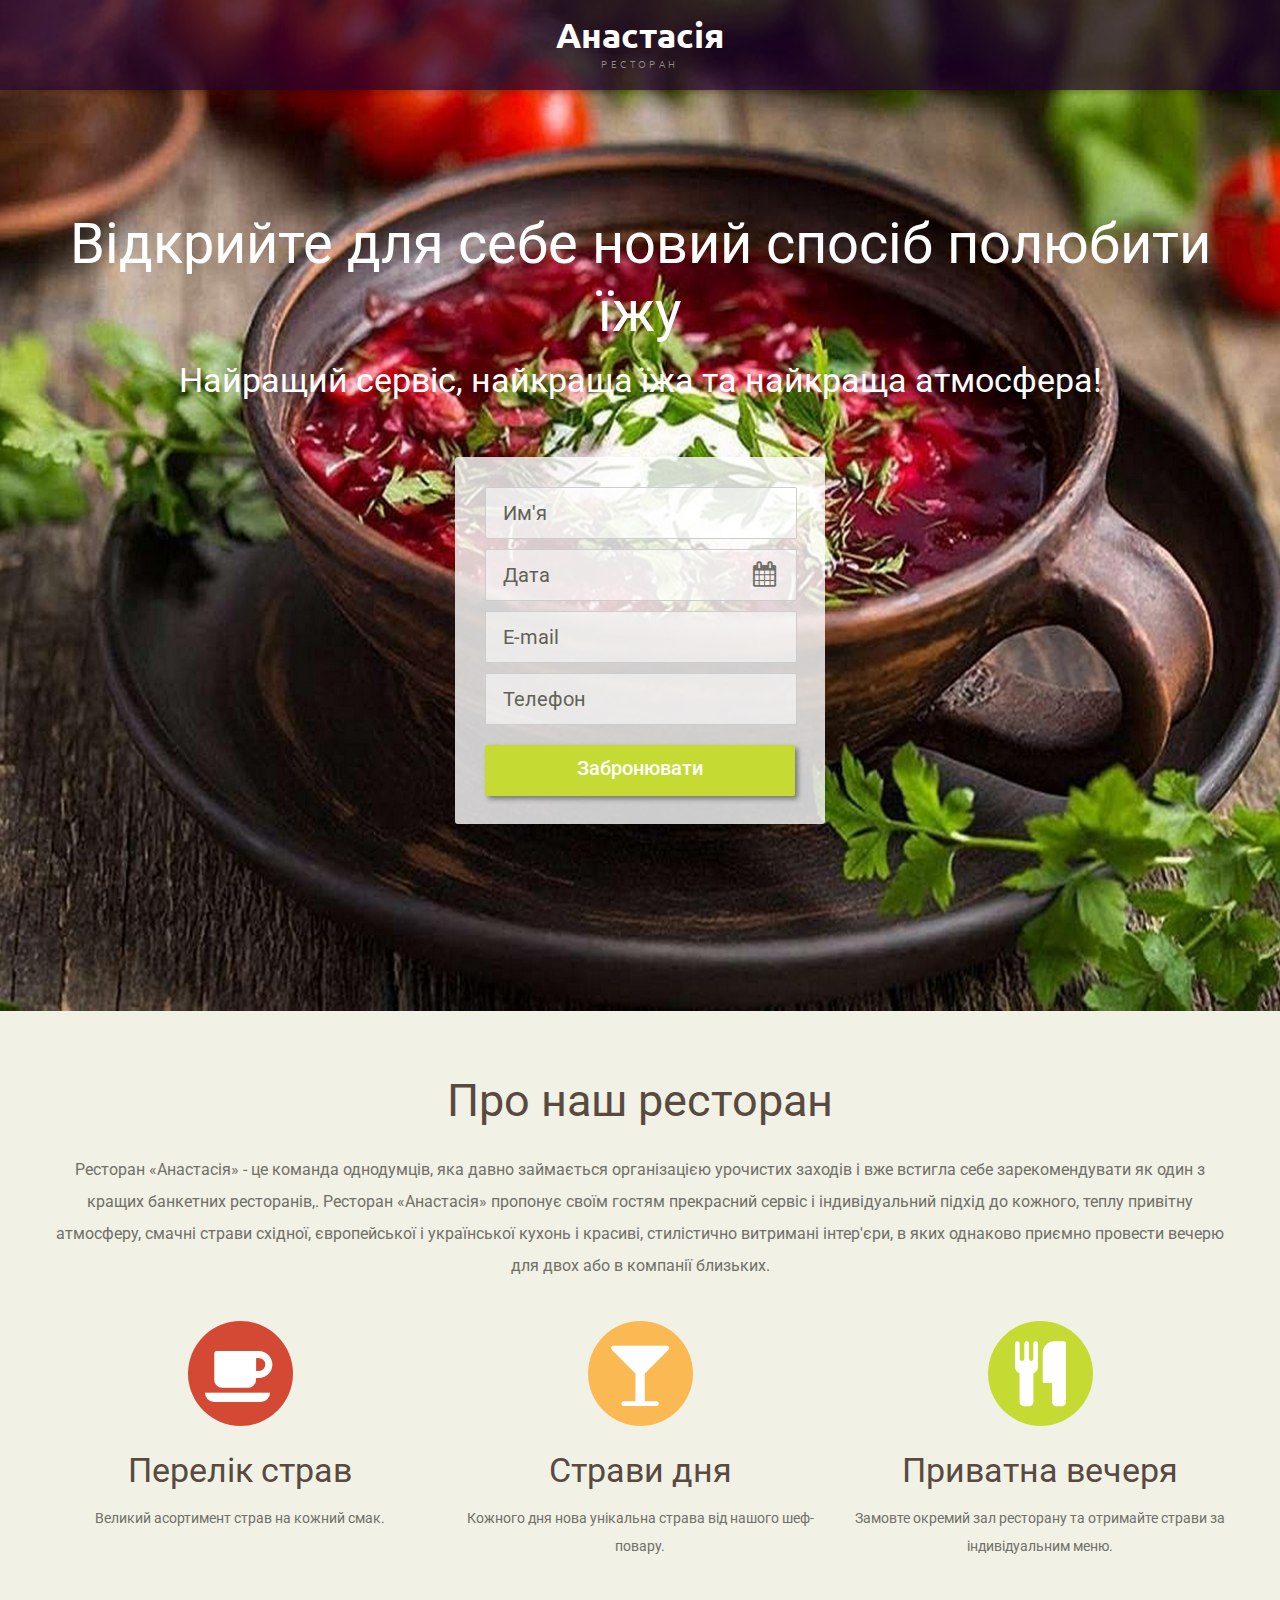
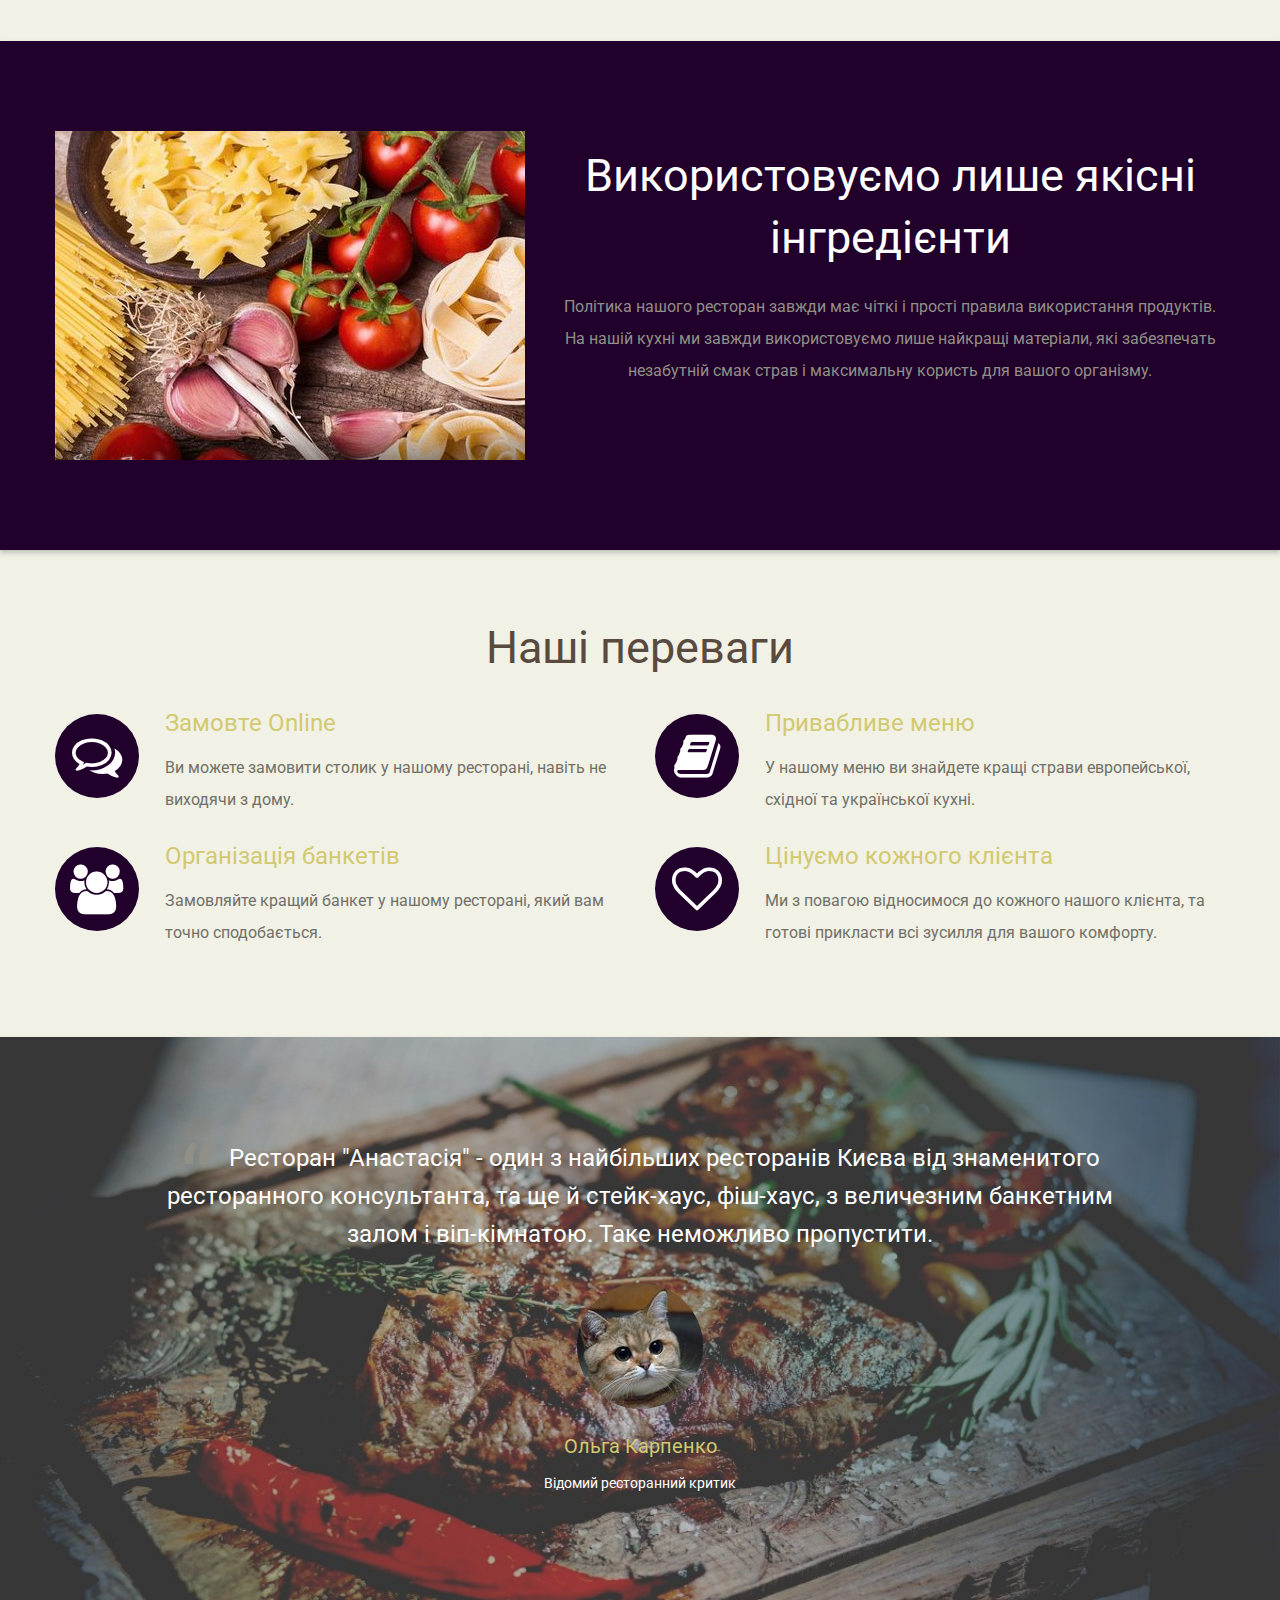
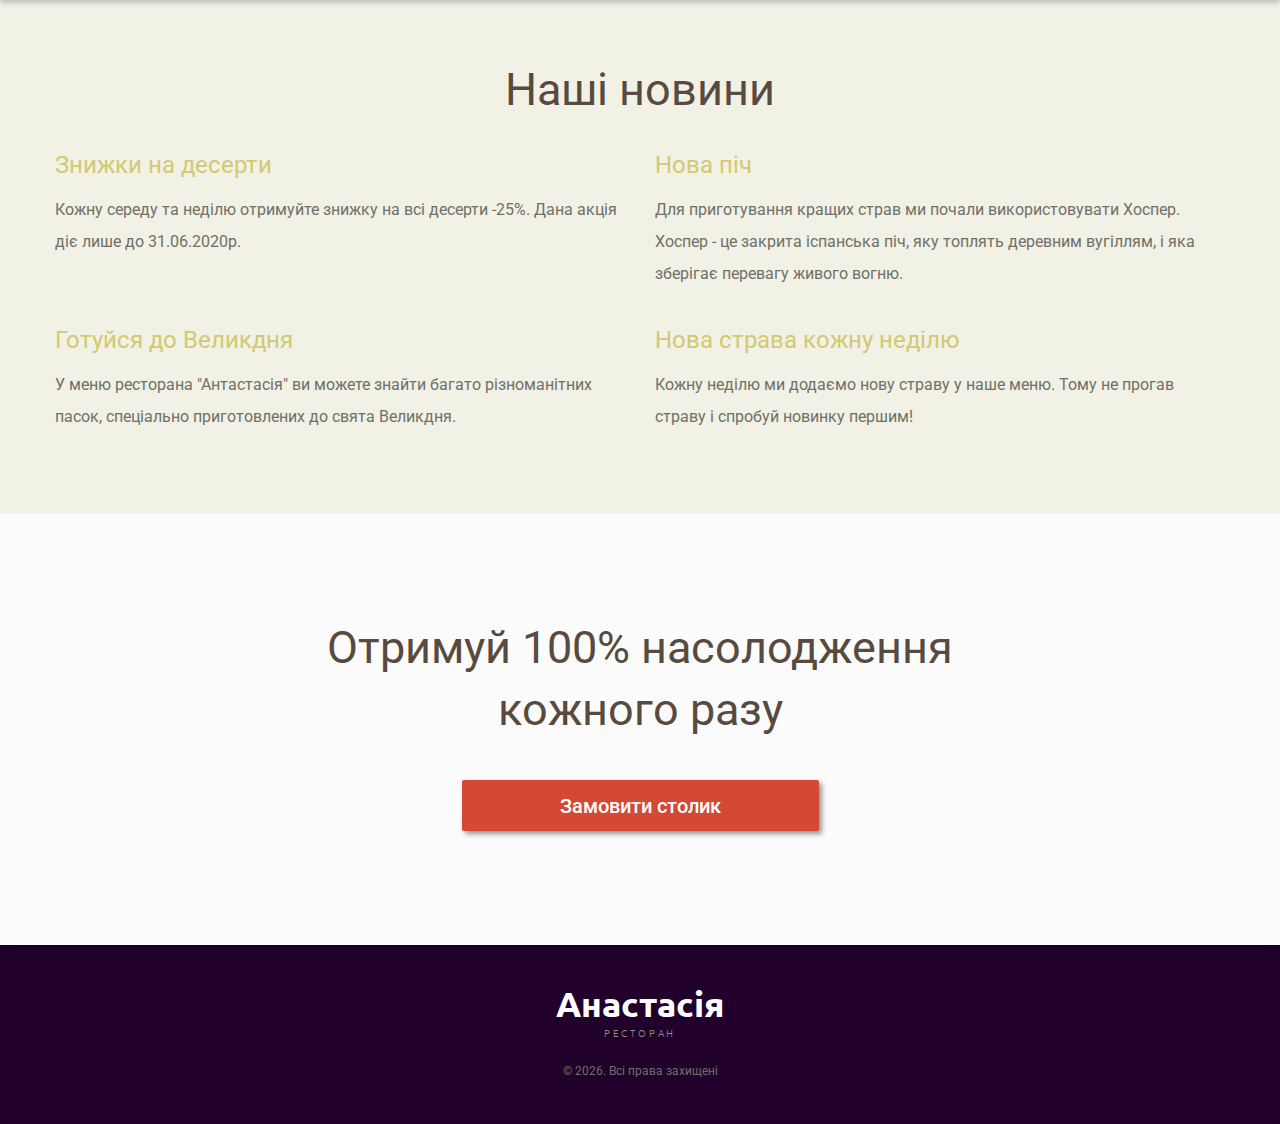
<file: redesigned templates/new/site/index.html>
﻿<!DOCTYPE html>
<html lang="ua">
<head>
	<title>Ресторан Анастасія</title>
	<meta charset="utf-8">
	<meta name="format-detection" content="telephone=no"/>
	<link rel="icon" href="images/favicon.ico" type="image/x-icon">
	<link rel="stylesheet" href="css/grid.css">
	<link rel="stylesheet" href="css/style.css">
	<link rel="stylesheet" href="css/rd-mailform.css">
<link rel="stylesheet" href="font-awesome/css/font-awesome.min.css">
	<script src="js/jquery.js"></script>
	<script src="js/jquery-migrate-1.2.1.js"></script>

	<!--[if lt IE 9]>
	<html class="lt-ie9">
	<div style=' clear: both; text-align:center; position: relative;'>
		<a href="http://windows.microsoft.com/en-US/internet-explorer/..">
			<img src="images/ie8-panel/warning_bar_0000_us.jpg" border="0" height="42" width="820"
					 alt="You are using an outdated browser. For a faster, safer browsing experience, upgrade for free today."/>
		</a>
	</div>
	<script src="js/html5shiv.js"></script>
	<![endif]-->

	<script src='js/device.min.js'></script>
</head>

<body>
<div class="page">
	<!--==============================HEADER==============================-->
	<header>
		<section class="parallax parallax01">
			<div class="top-panel">
				<div class="container">
					<div class="brand">
						<h1 class="brand_name"><a href="./">Анастасія</a></h1>
						<p class="brand_slogan">ресторан</p>
					</div>
				</div>
			</div>
			<div class="container">
				<h2>Відкрийте для себе новий спосіб полюбити їжу</h2>
				<p><em>Найращий сервіс, найкраща їжа та найкраща атмосфера!</em></p>
				<div class="row">
					<div class="preffix_4 grid_4">
						<!-- RD Mailform -->
						<form class='rd-mailform' method="post" action="bat/rd-mailform.php">
							<!-- RD Mailform Type -->
							<input type="hidden" name="form-type" value="contact"/>
							<!-- END RD Mailform Type -->
							<fieldset>
								<label data-add-placeholder>
									<input type="text"
										   name="name"
										   placeholder="Им'я"
										   data-constraints="@NotEmpty @LettersOnly"/>
								</label>

								<label data-add-placeholder data-add-icon>
									<input type="date"
										   name="date"
										   data-placeholder="Дата"
										   data-constraints="@Date"
											/>
								</label>

								<label data-add-placeholder>
									<input type="text"
										   name="email"
										   placeholder="E-mail"
										   data-constraints="@NotEmpty @Email"/>
								</label>

								<label data-add-placeholder>
									<input type="text"
										   name="phone"
										   placeholder="Телефон"
										   data-constraints="@Phone"/>
								</label>

								<div class="mfControls btn-group">
									<button class="btn" type="submit">Забронювати</button>
								</div>
								<div class="mfInfo"></div>
							</fieldset>
						</form>
						<!-- END RD Mailform -->

					</div>
				</div>
			</div>
		</section>
	</header>

	<!--==============================CONTENT==============================-->
	<main>
		<section class="well center">
			<div class="container">
				<h2>Про наш ресторан</h2>
				<p>Ресторан «Анастасія» - це команда однодумців, яка давно займається організацією урочистих заходів і вже встигла себе зарекомендувати як один з кращих банкетних ресторанів,. Ресторан «Анастасія» пропонує своїм гостям прекрасний сервіс і індивідуальний підхід до кожного, теплу привітну атмосферу, смачні страви східної, європейської і української кухонь і красиві, стилістично витримані інтер'єри, в яких однаково приємно провести вечерю для двох або в компанії близьких.</p>
				<div class="row iconed-list">
					<div class="grid_4">
						<div class="icon fa-coffee"></div>
						<h3>Перелік страв</h3>
						<p>Великий асортимент страв на кожний смак.</p>
					</div>
					<div class="grid_4">
						<div class="icon fa-glass icon__bg-2"></div>
						<h3>Страви дня</h3>
						<p>Кожного дня нова унікальна страва від нашого шеф-повару.</p>
					</div>
					<div class="grid_4">
						<div class="icon fa-cutlery icon__bg-3"></div>
						<h3>Приватна вечеря</h3>
						<p>Замовте окремий зал ресторану та отримайте страви за індивідуальним меню.</p>
					</div>
				</div>
			</div>
		</section>
		<section class="well well__02 bg-2 shadow">
			<div class="container">
				<div class="row">
					<div class="grid_5">
						<div class="img"><img src="images/img01.jpg" alt=""></div>
					</div>
					<div class="grid_7 offset01">
						<h2>Використовуємо лише якісні інгредієнти</h2>
						<p>Політика нашого ресторан завжди має чіткі і прості правила використання продуктів. На нашій кухні ми завжди використовуємо лише найкращі матеріали, які забезпечать незабутній смак страв і максимальну користь для вашого організму.</p>
					</div>
				</div>
			</div>
		</section>
		<section class="well well__03">
			<div class="container">
				<h2>Наші переваги</h2>
				<div class="row">
					<div class="grid_6">
						<div class="iconed-box">
							<div class="icon fa-comments-o"></div>
							<h4>Замовте Online</h4>
							<p>Ви можете замовити столик у нашому ресторані, навіть не виходячи з дому.</p>
						</div>
					</div>
					<div class="grid_6">
						<div class="iconed-box">
							<div class="icon fa-book"></div>
							<h4>Привабливе меню</h4>
							<p>У нашому меню ви знайдете кращі страви европейської, східної та української кухні.</p>
						</div>
					</div>
				</div>
				<div class="row">
					<div class="grid_6">
						<div class="iconed-box">
							<div class="icon fa-group"></div>
							<h4>Організація банкетів</h4>
							<p>Замовляйте кращий банкет у нашому ресторані, який вам точно сподобається.</p>
						</div>
					</div>
					<div class="grid_6">
						<div class="iconed-box">
							<div class="icon fa-heart-o"></div>
							<h4>Цінуємо кожного клієнта</h4>
							<p>Ми з повагою відносимося до кожного нашого клієнта, та готові прикласти всі зусилля для вашого комфорту.</p>
						</div>
					</div>
				</div>
			</div>
		</section>

		<section class="parallax parallax02 shadow">
			<div class="container">
				<div class="row">
					<div class="preffix_1 grid_10">
						<blockquote>
							<q>Ресторан "Анастасія" - один з найбільших ресторанів Києва від знаменитого ресторанного консультанта, та ще й стейк-хаус, фіш-хаус, з величезним банкетним залом і віп-кімнатою. Таке неможливо пропустити.</q>
							<div class="img img__circle"><img src="images/img02.jpg" alt=""></div>
							<h5><cite>Ольга Карпенко</cite></h5>
							<p>Відомий ресторанний критик</p>
						</blockquote>
					</div>
				</div>
			</div>
		</section>

		<section class="well">
			<div class="container">
				<h2>Наші новини</h2>
				<div class="row">
					<div class="grid_6 left">
						<h4>Знижки на десерти</h4>
						<p>Кожну середу та неділю отримуйте знижку на всі десерти -25%. Дана акція діє лише до 31.06.2020р.</p>
					</div>
					<div class="grid_6 left">
						<h4>Нова піч </h4>
						<p>Для приготування кращих страв ми почали використовувати Хоспер. Хоспер - це закрита іспанська піч, яку топлять деревним вугіллям, і яка зберігає перевагу живого вогню.</p>
					</div>
				</div>
				<div class="row offset02">
					<div class="grid_6 left">
						<h4>Готуйся до Великдня</h4>
						<p>У меню ресторана "Антастасія" ви можете знайти багато різноманітних пасок, спеціально приготовлених до свята Великдня.</p>
					</div>
					<div class="grid_6 left">
						<h4>Нова страва кожну неділю</h4>
						<p>Кожну неділю ми додаємо нову страву у наше меню. Тому не прогав страву і спробуй новинку першим!</p>
					</div>
				</div>
			</div>
		</section>

		<section class="well well__04 bg-3">
			<div class="container">
			<h2>Отримуй 100% насолодження<br> кожного разу</h2>
			<a href="#" class="btn">Замовити столик</a>
			</div>
		</section>
	</main>

	<!--==============================FOOTER==============================-->
	<footer>
		<div class="container">
			<div class="footer-brand">
				<div class="footer-brand_name"><a href="#">Анастасія</a></div>
				<p class="footer-brand_slogan">ресторан</p>
			</div>
			<p class="copyright">
				© <span id="copyright-year"></span>. Всі права захищені
				<!-- {%FOOTER_LINK} -->
			</p>
		</div>
	</footer>
</div>

<script src="js/script.js"></script>
<!-- coded by nyan -->
</body>
</html>
</file>
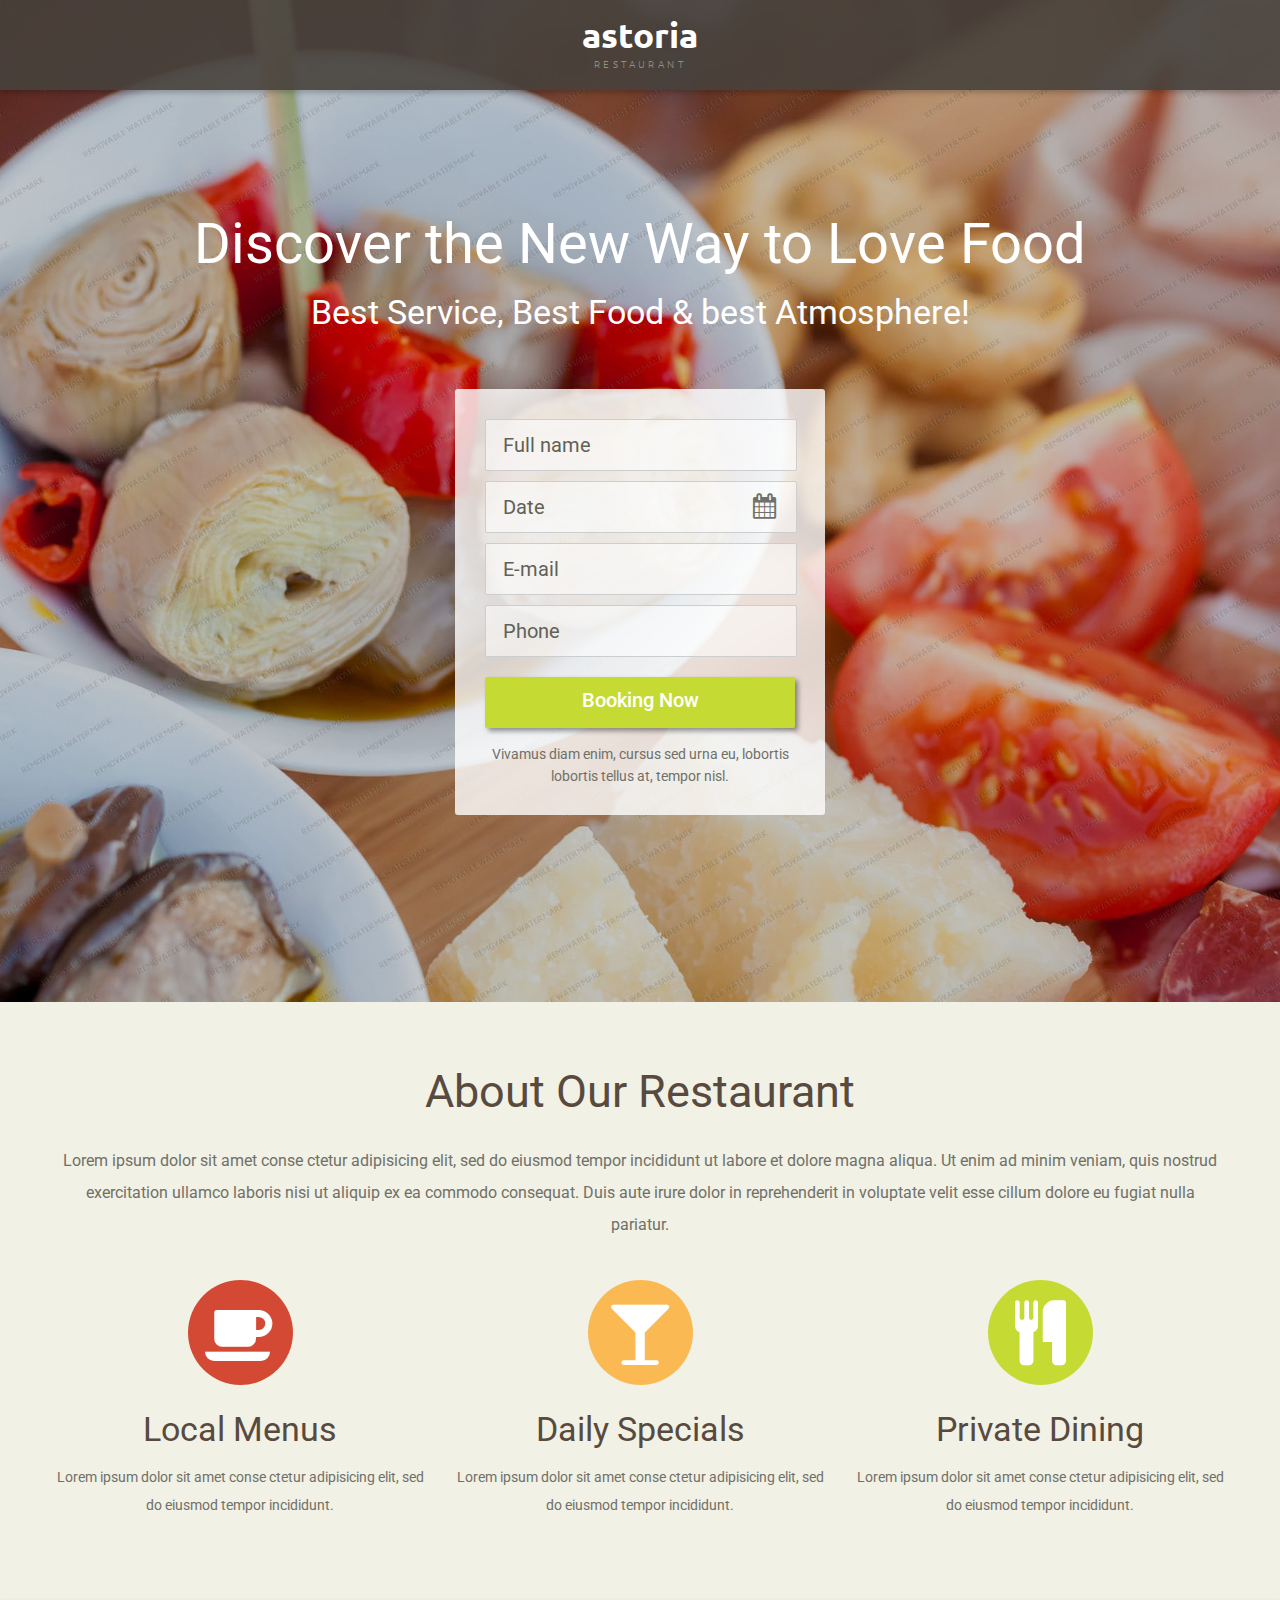
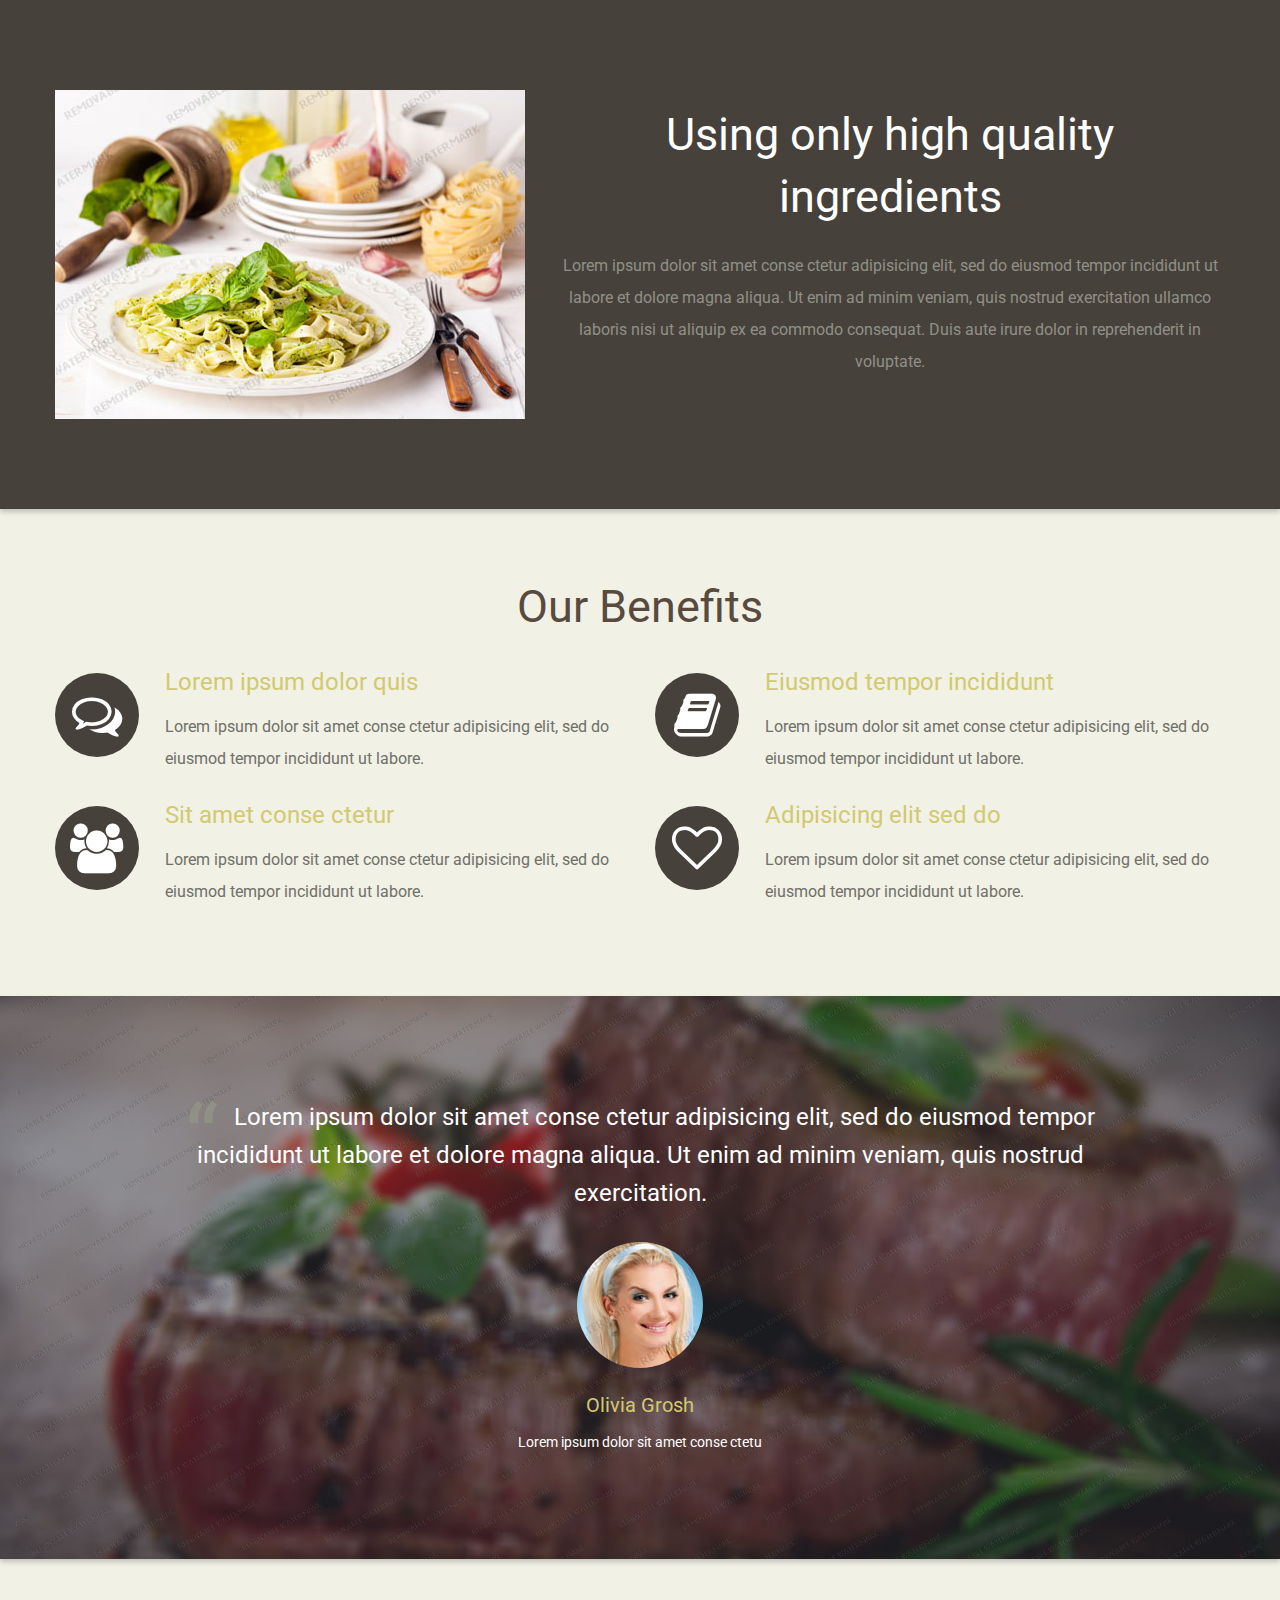
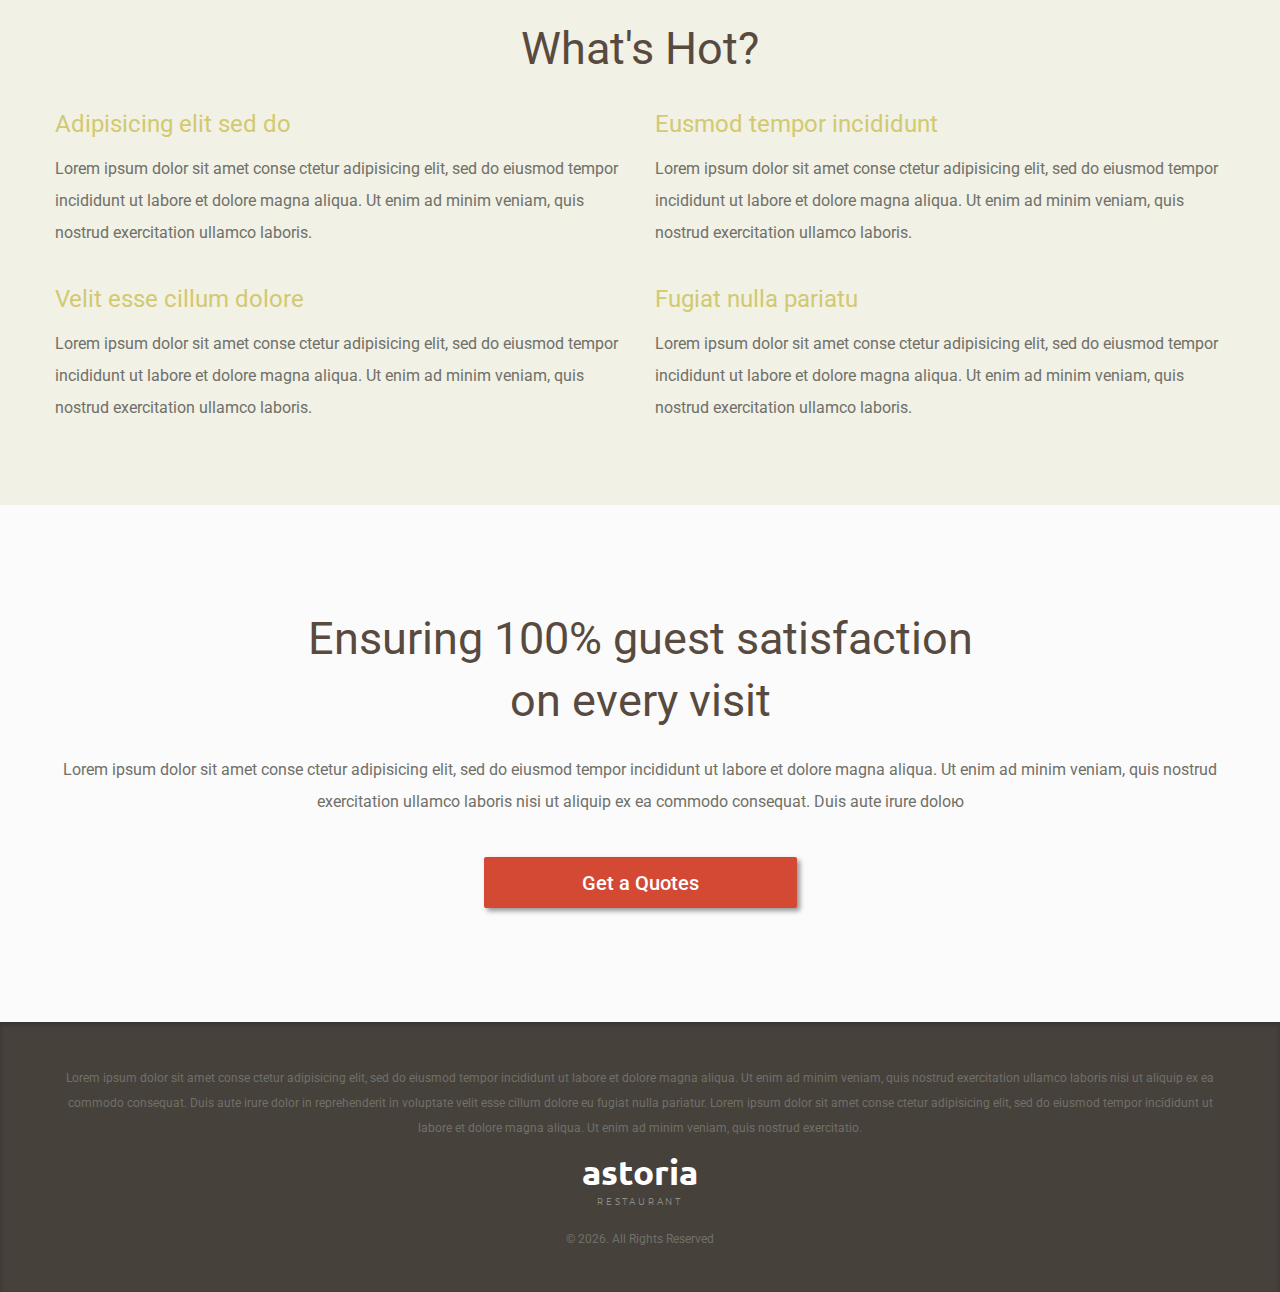
<file: redesigned templates/original/site/index.html>
﻿<!DOCTYPE html>
<html lang="en">
<head>
	<title>Home</title>
	<meta charset="utf-8">
	<meta name="format-detection" content="telephone=no"/>
	<link rel="icon" href="images/favicon.ico" type="image/x-icon">
	<link rel="stylesheet" href="css/grid.css">
	<link rel="stylesheet" href="css/style.css">
	<link rel="stylesheet" href="css/rd-mailform.css">

	<script src="js/jquery.js"></script>
	<script src="js/jquery-migrate-1.2.1.js"></script>

	<!--[if lt IE 9]>
	<html class="lt-ie9">
	<div style=' clear: both; text-align:center; position: relative;'>
		<a href="http://windows.microsoft.com/en-US/internet-explorer/..">
			<img src="images/ie8-panel/warning_bar_0000_us.jpg" border="0" height="42" width="820"
					 alt="You are using an outdated browser. For a faster, safer browsing experience, upgrade for free today."/>
		</a>
	</div>
	<script src="js/html5shiv.js"></script>
	<![endif]-->

	<script src='js/device.min.js'></script>
</head>

<body>
<div class="page">
	<!--==============================HEADER==============================-->
	<header>
		<section class="parallax parallax01">
			<div class="top-panel">
				<div class="container">
					<div class="brand">
						<h1 class="brand_name"><a href="./">astoria</a></h1>
						<p class="brand_slogan">restaurant</p>
					</div>
				</div>
			</div>
			<div class="container">
				<h2>Discover the New Way to Love Food</h2>
				<p><em>Best Service, Best Food &amp; best Atmosphere!</em></p>
				<div class="row">
					<div class="preffix_4 grid_4">
						<!-- RD Mailform -->
						<form class='rd-mailform' method="post" action="bat/rd-mailform.php">
							<!-- RD Mailform Type -->
							<input type="hidden" name="form-type" value="contact"/>
							<!-- END RD Mailform Type -->
							<fieldset>
								<label data-add-placeholder>
									<input type="text"
										   name="name"
										   placeholder="Full name"
										   data-constraints="@NotEmpty @LettersOnly"/>
								</label>

								<label data-add-placeholder data-add-icon>
									<input type="date"
										   name="date"
										   data-placeholder="Date"
										   data-constraints="@Date"
											/>
								</label>

								<label data-add-placeholder>
									<input type="text"
										   name="email"
										   placeholder="E-mail"
										   data-constraints="@NotEmpty @Email"/>
								</label>

								<label data-add-placeholder>
									<input type="text"
										   name="phone"
										   placeholder="Phone"
										   data-constraints="@Phone"/>
								</label>

								<div class="mfControls btn-group">
									<button class="btn" type="submit">Booking Now</button>
								</div>
								<div class="mfInfo"></div>
							</fieldset>
							<p class="text-center"><small>Vivamus diam enim, cursus sed urna eu, lobortis lobortis tellus at, tempor nisl. </small></p>
						</form>
						<!-- END RD Mailform -->

					</div>
				</div>
			</div>
		</section>
	</header>

	<!--==============================CONTENT==============================-->
	<main>
		<section class="well center">
			<div class="container">
				<h2>About Our Restaurant</h2>
				<p>Lorem ipsum dolor sit amet conse ctetur adipisicing elit, sed do eiusmod tempor incididunt ut labore et dolore magna aliqua. Ut enim ad minim veniam, quis nostrud exercitation ullamco laboris nisi ut aliquip ex ea commodo consequat. Duis aute irure dolor in reprehenderit in voluptate velit esse cillum dolore eu fugiat nulla pariatur.</p>
				<div class="row iconed-list">
					<div class="grid_4">
						<div class="icon fa-coffee"></div>
						<h3>Local Menus</h3>
						<p>Lorem ipsum dolor sit amet conse ctetur adipisicing elit, sed do eiusmod tempor incididunt.</p>
					</div>
					<div class="grid_4">
						<div class="icon fa-glass icon__bg-2"></div>
						<h3>Daily Specials</h3>
						<p>Lorem ipsum dolor sit amet conse ctetur adipisicing elit, sed do eiusmod tempor incididunt.</p>
					</div>
					<div class="grid_4">
						<div class="icon fa-cutlery icon__bg-3"></div>
						<h3>Private Dining</h3>
						<p>Lorem ipsum dolor sit amet conse ctetur adipisicing elit, sed do eiusmod tempor incididunt.</p>
					</div>
				</div>
			</div>
		</section>
		<section class="well well__02 bg-2 shadow">
			<div class="container">
				<div class="row">
					<div class="grid_5">
						<div class="img"><img src="images/img01.jpg" alt=""></div>
					</div>
					<div class="grid_7 offset01">
						<h2>Using only high quality ingredients</h2>
						<p>Lorem ipsum dolor sit amet conse ctetur adipisicing elit, sed do eiusmod tempor incididunt ut labore et dolore magna aliqua. Ut enim ad minim veniam, quis nostrud exercitation ullamco laboris nisi ut aliquip ex ea commodo consequat. Duis aute irure dolor in reprehenderit in voluptate.</p>
					</div>
				</div>
			</div>
		</section>
		<section class="well well__03">
			<div class="container">
				<h2>Our Benefits</h2>
				<div class="row">
					<div class="grid_6">
						<div class="iconed-box">
							<div class="icon fa-comments-o"></div>
							<h4>Lorem ipsum dolor quis</h4>
							<p>Lorem ipsum dolor sit amet conse ctetur adipisicing elit, sed do eiusmod tempor incididunt ut labore.</p>
						</div>
					</div>
					<div class="grid_6">
						<div class="iconed-box">
							<div class="icon fa-book"></div>
							<h4>Eiusmod tempor incididunt</h4>
							<p>Lorem ipsum dolor sit amet conse ctetur adipisicing elit, sed do eiusmod tempor incididunt ut labore.</p>
						</div>
					</div>
				</div>
				<div class="row">
					<div class="grid_6">
						<div class="iconed-box">
							<div class="icon fa-group"></div>
							<h4>Sit amet conse ctetur</h4>
							<p>Lorem ipsum dolor sit amet conse ctetur adipisicing elit, sed do eiusmod tempor incididunt ut labore.</p>
						</div>
					</div>
					<div class="grid_6">
						<div class="iconed-box">
							<div class="icon fa-heart-o"></div>
							<h4>Adipisicing elit sed do</h4>
							<p>Lorem ipsum dolor sit amet conse ctetur adipisicing elit, sed do eiusmod tempor incididunt ut labore.</p>
						</div>
					</div>
				</div>
			</div>
		</section>

		<section class="parallax parallax02 shadow">
			<div class="container">
				<div class="row">
					<div class="preffix_1 grid_10">
						<blockquote>
							<q>Lorem ipsum dolor sit amet conse ctetur adipisicing elit, sed do eiusmod tempor incididunt ut labore et dolore magna aliqua. Ut enim ad minim veniam, quis nostrud exercitation.</q>
							<div class="img img__circle"><img src="images/img02.jpg" alt=""></div>
							<h5><cite>Olivia Grosh</cite></h5>
							<p>Lorem ipsum dolor sit amet conse ctetu</p>
						</blockquote>
					</div>
				</div>
			</div>
		</section>

		<section class="well">
			<div class="container">
				<h2>What's Hot?</h2>
				<div class="row">
					<div class="grid_6 left">
						<h4>Adipisicing elit sed do</h4>
						<p>Lorem ipsum dolor sit amet conse ctetur adipisicing elit, sed do eiusmod tempor incididunt ut labore et dolore magna aliqua. Ut enim ad minim veniam, quis nostrud exercitation ullamco laboris.</p>
					</div>
					<div class="grid_6 left">
						<h4>Eusmod tempor incididunt </h4>
						<p>Lorem ipsum dolor sit amet conse ctetur adipisicing elit, sed do eiusmod tempor incididunt ut labore et dolore magna aliqua. Ut enim ad minim veniam, quis nostrud exercitation ullamco laboris.</p>
					</div>
				</div>
				<div class="row offset02">
					<div class="grid_6 left">
						<h4>Velit esse cillum dolore </h4>
						<p>Lorem ipsum dolor sit amet conse ctetur adipisicing elit, sed do eiusmod tempor incididunt ut labore et dolore magna aliqua. Ut enim ad minim veniam, quis nostrud exercitation ullamco laboris.</p>
					</div>
					<div class="grid_6 left">
						<h4>Fugiat nulla pariatu</h4>
						<p>Lorem ipsum dolor sit amet conse ctetur adipisicing elit, sed do eiusmod tempor incididunt ut labore et dolore magna aliqua. Ut enim ad minim veniam, quis nostrud exercitation ullamco laboris.</p>
					</div>
				</div>
			</div>
		</section>

		<section class="well well__04 bg-3">
			<div class="container">
			<h2>Ensuring 100% guest satisfaction<br> on every visit</h2>
			<p>Lorem ipsum dolor sit amet conse ctetur adipisicing elit, sed do eiusmod tempor incididunt ut labore et dolore magna aliqua. Ut enim ad minim veniam, quis nostrud exercitation ullamco laboris nisi ut aliquip ex ea commodo consequat. Duis aute irure doloю</p>
			<a href="#" class="btn">Get a Quotes</a>
			</div>
		</section>
	</main>

	<!--==============================FOOTER==============================-->
	<footer>
		<div class="container">
			<p>Lorem ipsum dolor sit amet conse ctetur adipisicing elit, sed do eiusmod tempor incididunt ut labore et dolore magna aliqua. Ut enim ad minim veniam, quis nostrud exercitation ullamco laboris nisi ut aliquip ex ea commodo consequat. Duis aute irure dolor in reprehenderit in voluptate velit esse cillum dolore eu fugiat nulla pariatur. Lorem ipsum dolor sit amet conse ctetur adipisicing elit, sed do eiusmod tempor incididunt ut labore et dolore magna aliqua. Ut enim ad minim veniam, quis nostrud exercitatio.</p>
			<div class="footer-brand">
				<div class="footer-brand_name"><a href="#">astoria</a></div>
				<p class="footer-brand_slogan">restaurant</p>
			</div>
			<p class="copyright">
				© <span id="copyright-year"></span>. All Rights Reserved
				<!-- {%FOOTER_LINK} -->
			</p>
		</div>
	</footer>
</div>

<script src="js/script.js"></script>
<!-- coded by nyan -->
</body>
</html>
</file>
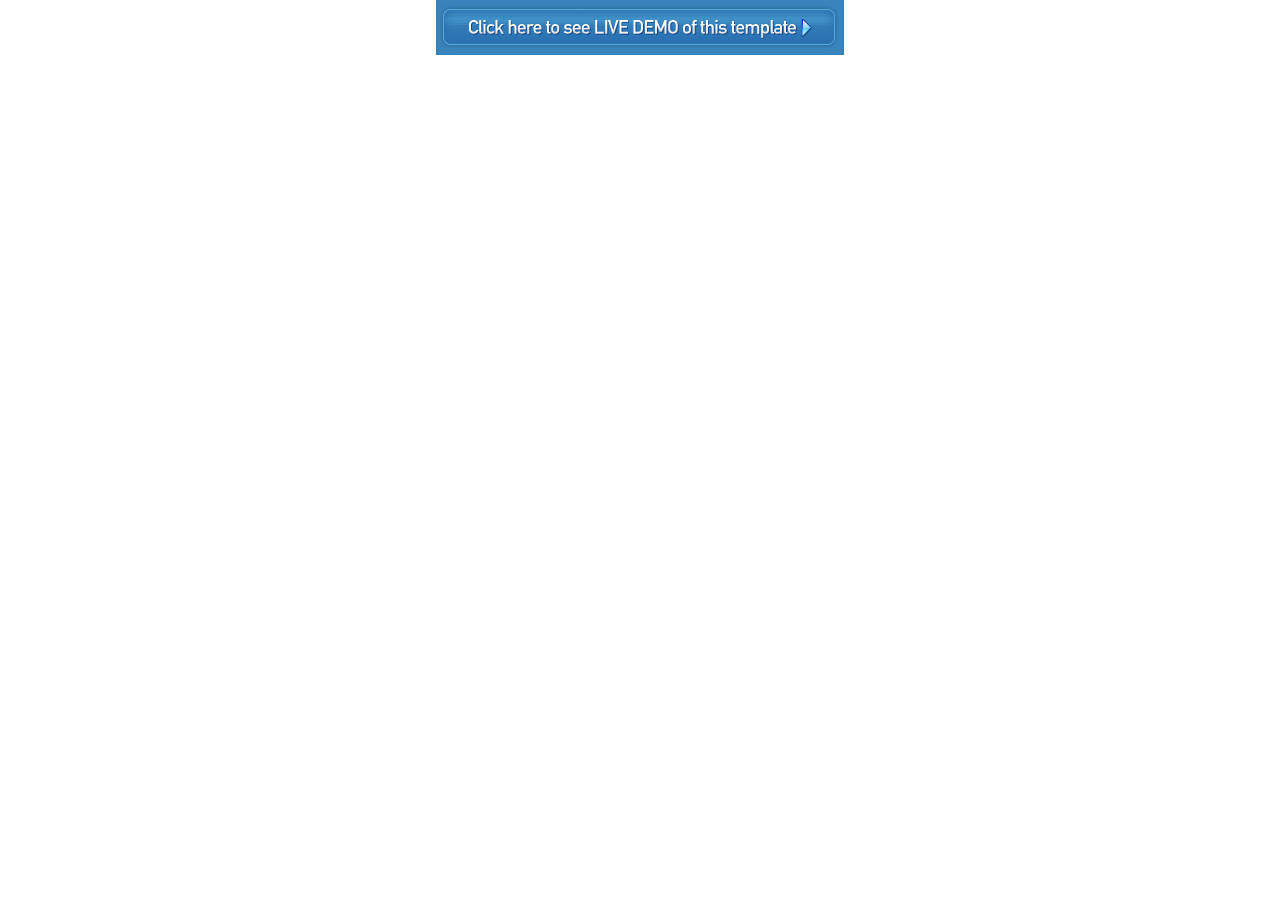
<file: redesigned templates/new/screenshots/53722-wt.html>
<body style="margin:0;padding:0;"><table border=0  cellpadding="0" cellspacing="0" align="center">
<tr><td><a href="http://livedemo00.template-help.com/landing_53722/index.html" target="_blank"><img src="53722-banner.jpg" border=0></a></td></tr>
</table></body>
</file>
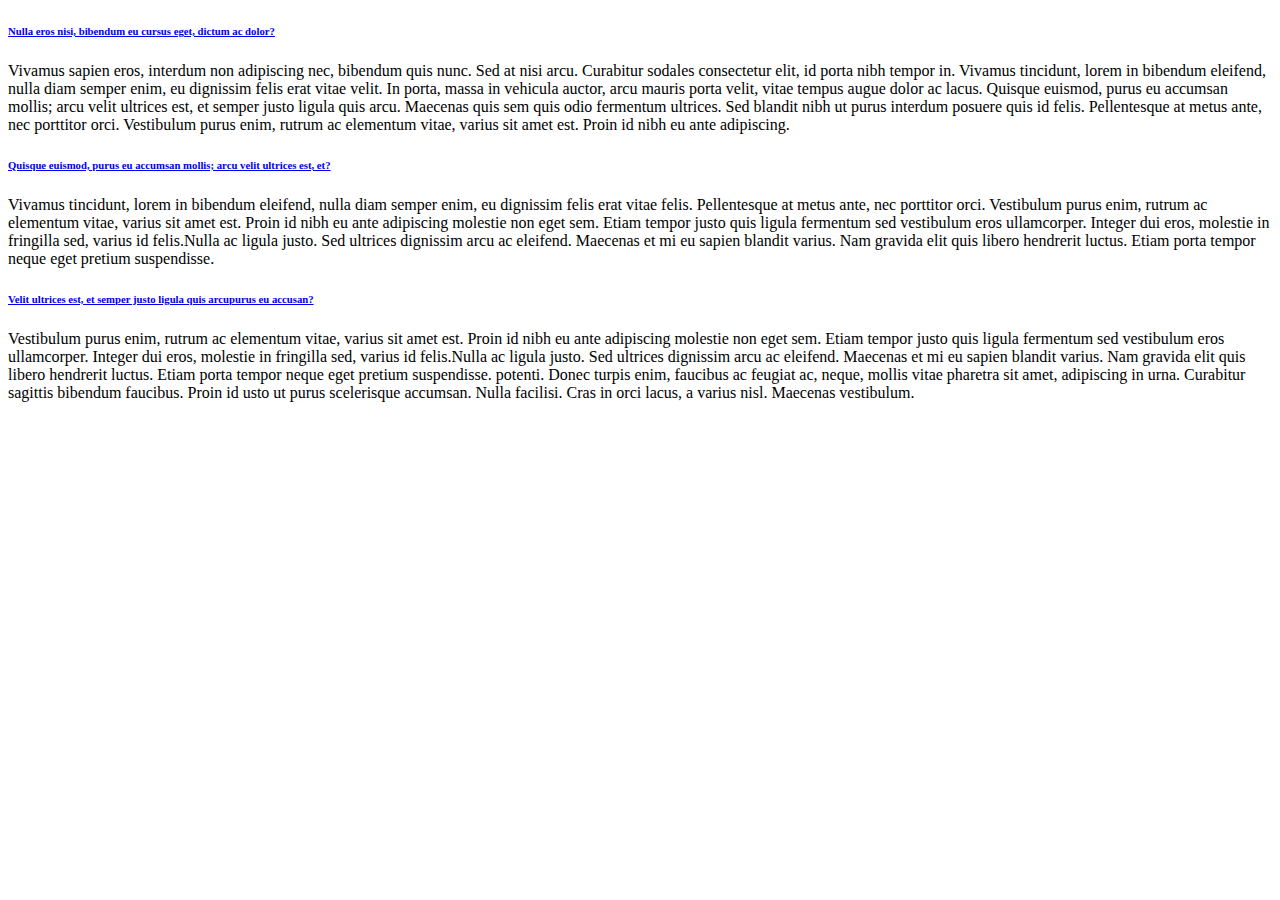
<file: redesigned templates/new/documentation/demo_pages/demo1.html>
<!DOCTYPE html>
<html lang="en">
<head>
	<title>demo1</title>

</head>
<body>
	<h6 class="p0-1"><a href="#">Nulla eros nisi, bibendum eu cursus eget, dictum ac dolor?</a></h6>
									<p>Vivamus sapien eros, interdum non adipiscing nec, bibendum quis nunc. Sed at nisi arcu. Curabitur sodales consectetur elit, id porta nibh tempor in. Vivamus tincidunt, lorem in bibendum eleifend, nulla diam semper enim, eu dignissim felis erat vitae velit. In porta, massa in vehicula auctor, arcu mauris porta velit, vitae tempus augue dolor ac lacus. Quisque euismod, purus eu accumsan mollis; arcu velit ultrices est, et semper justo ligula quis arcu. Maecenas quis sem quis odio fermentum ultrices. Sed blandit nibh ut purus interdum posuere quis id felis. Pellentesque at metus ante, nec porttitor orci. Vestibulum purus enim, rutrum ac elementum vitae, varius sit amet est. Proin id nibh eu ante adipiscing.</p>
									<h6 class="p0-1"><a href="#">Quisque euismod, purus eu accumsan mollis; arcu velit ultrices est, et?</a></h6>
									<p>Vivamus tincidunt, lorem in bibendum eleifend, nulla diam semper enim, eu dignissim felis erat vitae felis. Pellentesque at metus ante, nec porttitor orci. Vestibulum purus enim, rutrum ac elementum vitae, varius sit amet est. Proin id nibh eu ante adipiscing molestie non eget sem. Etiam tempor justo quis ligula fermentum sed vestibulum eros ullamcorper. Integer dui eros, molestie in fringilla sed, varius id felis.Nulla ac ligula justo. Sed ultrices dignissim arcu ac eleifend. Maecenas et mi eu sapien blandit varius. Nam gravida elit quis libero hendrerit luctus. Etiam porta tempor neque eget pretium suspendisse. </p>
									<h6 class="p0-1"><a href="#">Velit ultrices est, et semper justo ligula quis arcupurus eu accusan?</a></h6>
									Vestibulum purus enim, rutrum ac elementum vitae, varius sit amet est. Proin id nibh eu ante adipiscing molestie non eget sem. Etiam tempor justo quis ligula fermentum sed vestibulum eros ullamcorper. Integer dui eros, molestie in fringilla sed, varius id felis.Nulla ac ligula justo. Sed ultrices dignissim arcu ac eleifend. Maecenas et mi eu sapien blandit varius. Nam gravida elit quis libero hendrerit luctus. Etiam porta tempor neque eget pretium suspendisse. potenti. Donec turpis enim, faucibus ac feugiat ac, neque, mollis vitae pharetra sit amet, adipiscing in urna. Curabitur sagittis bibendum faucibus. Proin id usto ut purus scelerisque accumsan. Nulla facilisi. Cras in orci lacus, a varius nisl. Maecenas vestibulum.
</body>
</html>
</file>
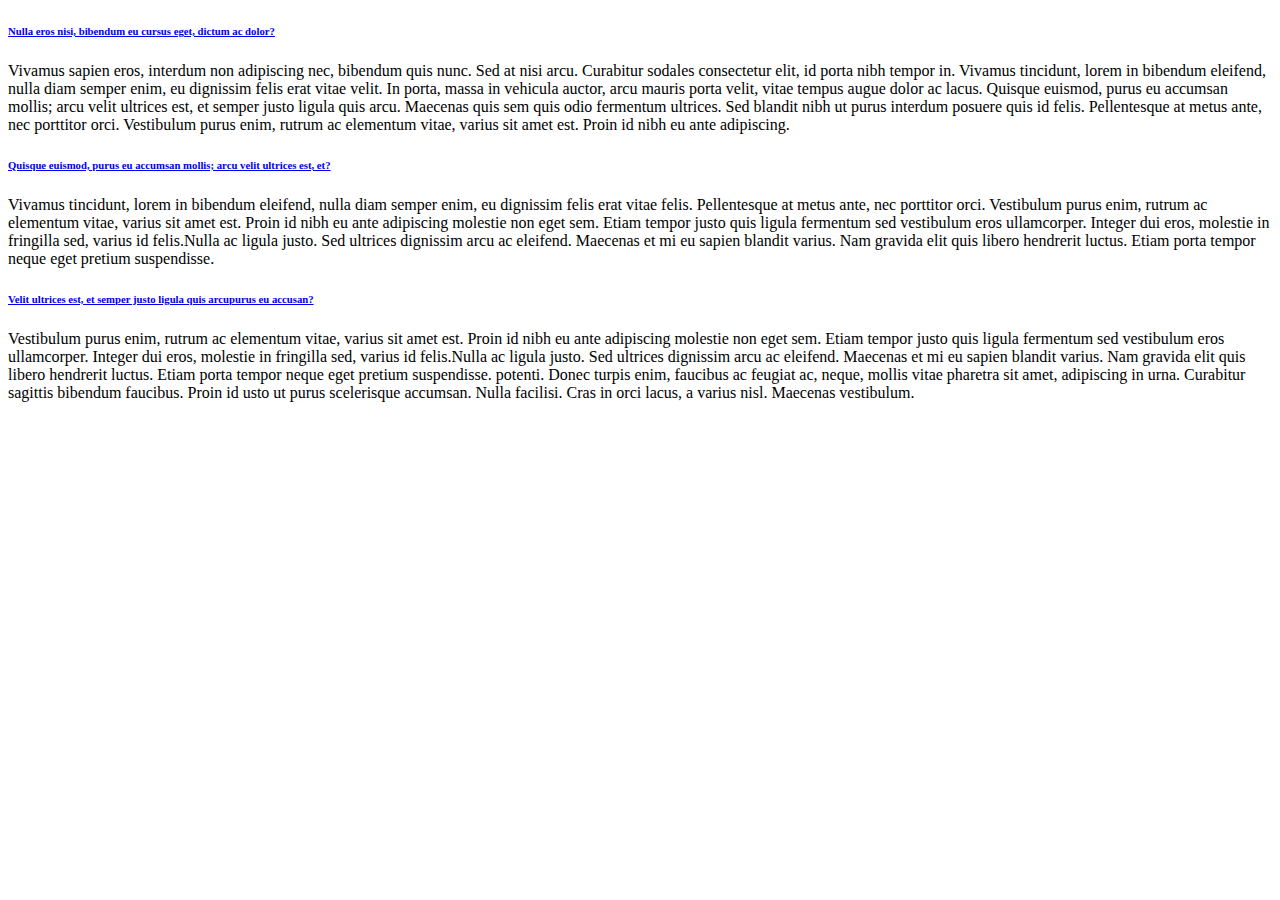
<file: redesigned templates/new/documentation/demo_pages/demo2.html>
<!DOCTYPE html>
<html lang="en">
<head>
	<title>demo2</title>

</head>
<body>
	<h6 class="p0-1"><a href="#">Nulla eros nisi, bibendum eu cursus eget, dictum ac dolor?</a></h6>
									<p>Vivamus sapien eros, interdum non adipiscing nec, bibendum quis nunc. Sed at nisi arcu. Curabitur sodales consectetur elit, id porta nibh tempor in. Vivamus tincidunt, lorem in bibendum eleifend, nulla diam semper enim, eu dignissim felis erat vitae velit. In porta, massa in vehicula auctor, arcu mauris porta velit, vitae tempus augue dolor ac lacus. Quisque euismod, purus eu accumsan mollis; arcu velit ultrices est, et semper justo ligula quis arcu. Maecenas quis sem quis odio fermentum ultrices. Sed blandit nibh ut purus interdum posuere quis id felis. Pellentesque at metus ante, nec porttitor orci. Vestibulum purus enim, rutrum ac elementum vitae, varius sit amet est. Proin id nibh eu ante adipiscing.</p>
									<h6 class="p0-1"><a href="#">Quisque euismod, purus eu accumsan mollis; arcu velit ultrices est, et?</a></h6>
									<p>Vivamus tincidunt, lorem in bibendum eleifend, nulla diam semper enim, eu dignissim felis erat vitae felis. Pellentesque at metus ante, nec porttitor orci. Vestibulum purus enim, rutrum ac elementum vitae, varius sit amet est. Proin id nibh eu ante adipiscing molestie non eget sem. Etiam tempor justo quis ligula fermentum sed vestibulum eros ullamcorper. Integer dui eros, molestie in fringilla sed, varius id felis.Nulla ac ligula justo. Sed ultrices dignissim arcu ac eleifend. Maecenas et mi eu sapien blandit varius. Nam gravida elit quis libero hendrerit luctus. Etiam porta tempor neque eget pretium suspendisse. </p>
									<h6 class="p0-1"><a href="#">Velit ultrices est, et semper justo ligula quis arcupurus eu accusan?</a></h6>
									Vestibulum purus enim, rutrum ac elementum vitae, varius sit amet est. Proin id nibh eu ante adipiscing molestie non eget sem. Etiam tempor justo quis ligula fermentum sed vestibulum eros ullamcorper. Integer dui eros, molestie in fringilla sed, varius id felis.Nulla ac ligula justo. Sed ultrices dignissim arcu ac eleifend. Maecenas et mi eu sapien blandit varius. Nam gravida elit quis libero hendrerit luctus. Etiam porta tempor neque eget pretium suspendisse. potenti. Donec turpis enim, faucibus ac feugiat ac, neque, mollis vitae pharetra sit amet, adipiscing in urna. Curabitur sagittis bibendum faucibus. Proin id usto ut purus scelerisque accumsan. Nulla facilisi. Cras in orci lacus, a varius nisl. Maecenas vestibulum.
</body>
</html>
</file>
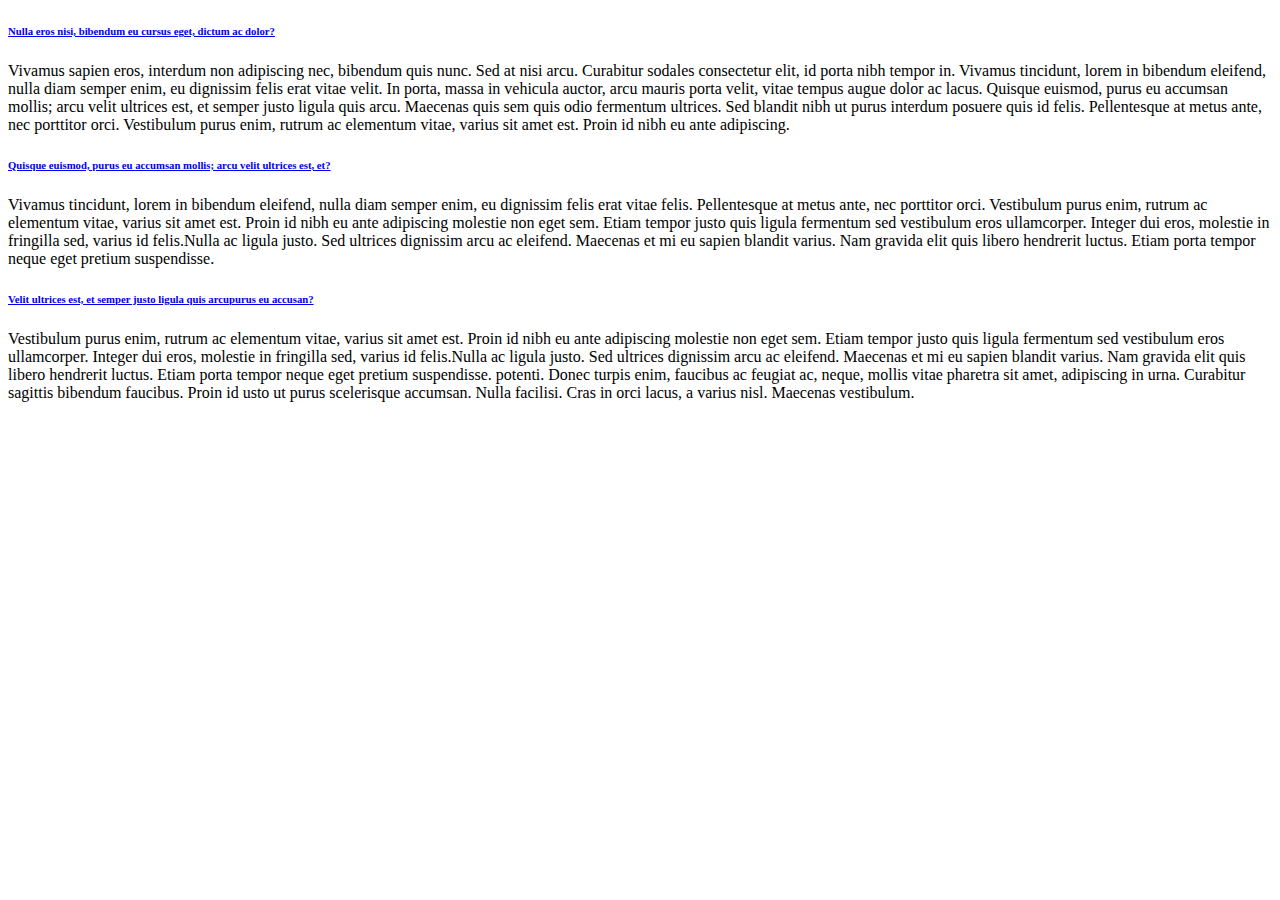
<file: redesigned templates/new/documentation/demo_pages/demo3.html>
<!DOCTYPE html>
<html lang="en">
<head>
	<title>demo3</title>

</head>
<body>
	<h6 class="p0-1"><a href="#">Nulla eros nisi, bibendum eu cursus eget, dictum ac dolor?</a></h6>
									<p>Vivamus sapien eros, interdum non adipiscing nec, bibendum quis nunc. Sed at nisi arcu. Curabitur sodales consectetur elit, id porta nibh tempor in. Vivamus tincidunt, lorem in bibendum eleifend, nulla diam semper enim, eu dignissim felis erat vitae velit. In porta, massa in vehicula auctor, arcu mauris porta velit, vitae tempus augue dolor ac lacus. Quisque euismod, purus eu accumsan mollis; arcu velit ultrices est, et semper justo ligula quis arcu. Maecenas quis sem quis odio fermentum ultrices. Sed blandit nibh ut purus interdum posuere quis id felis. Pellentesque at metus ante, nec porttitor orci. Vestibulum purus enim, rutrum ac elementum vitae, varius sit amet est. Proin id nibh eu ante adipiscing.</p>
									<h6 class="p0-1"><a href="#">Quisque euismod, purus eu accumsan mollis; arcu velit ultrices est, et?</a></h6>
									<p>Vivamus tincidunt, lorem in bibendum eleifend, nulla diam semper enim, eu dignissim felis erat vitae felis. Pellentesque at metus ante, nec porttitor orci. Vestibulum purus enim, rutrum ac elementum vitae, varius sit amet est. Proin id nibh eu ante adipiscing molestie non eget sem. Etiam tempor justo quis ligula fermentum sed vestibulum eros ullamcorper. Integer dui eros, molestie in fringilla sed, varius id felis.Nulla ac ligula justo. Sed ultrices dignissim arcu ac eleifend. Maecenas et mi eu sapien blandit varius. Nam gravida elit quis libero hendrerit luctus. Etiam porta tempor neque eget pretium suspendisse. </p>
									<h6 class="p0-1"><a href="#">Velit ultrices est, et semper justo ligula quis arcupurus eu accusan?</a></h6>
									Vestibulum purus enim, rutrum ac elementum vitae, varius sit amet est. Proin id nibh eu ante adipiscing molestie non eget sem. Etiam tempor justo quis ligula fermentum sed vestibulum eros ullamcorper. Integer dui eros, molestie in fringilla sed, varius id felis.Nulla ac ligula justo. Sed ultrices dignissim arcu ac eleifend. Maecenas et mi eu sapien blandit varius. Nam gravida elit quis libero hendrerit luctus. Etiam porta tempor neque eget pretium suspendisse. potenti. Donec turpis enim, faucibus ac feugiat ac, neque, mollis vitae pharetra sit amet, adipiscing in urna. Curabitur sagittis bibendum faucibus. Proin id usto ut purus scelerisque accumsan. Nulla facilisi. Cras in orci lacus, a varius nisl. Maecenas vestibulum.
</body>
</html>
</file>
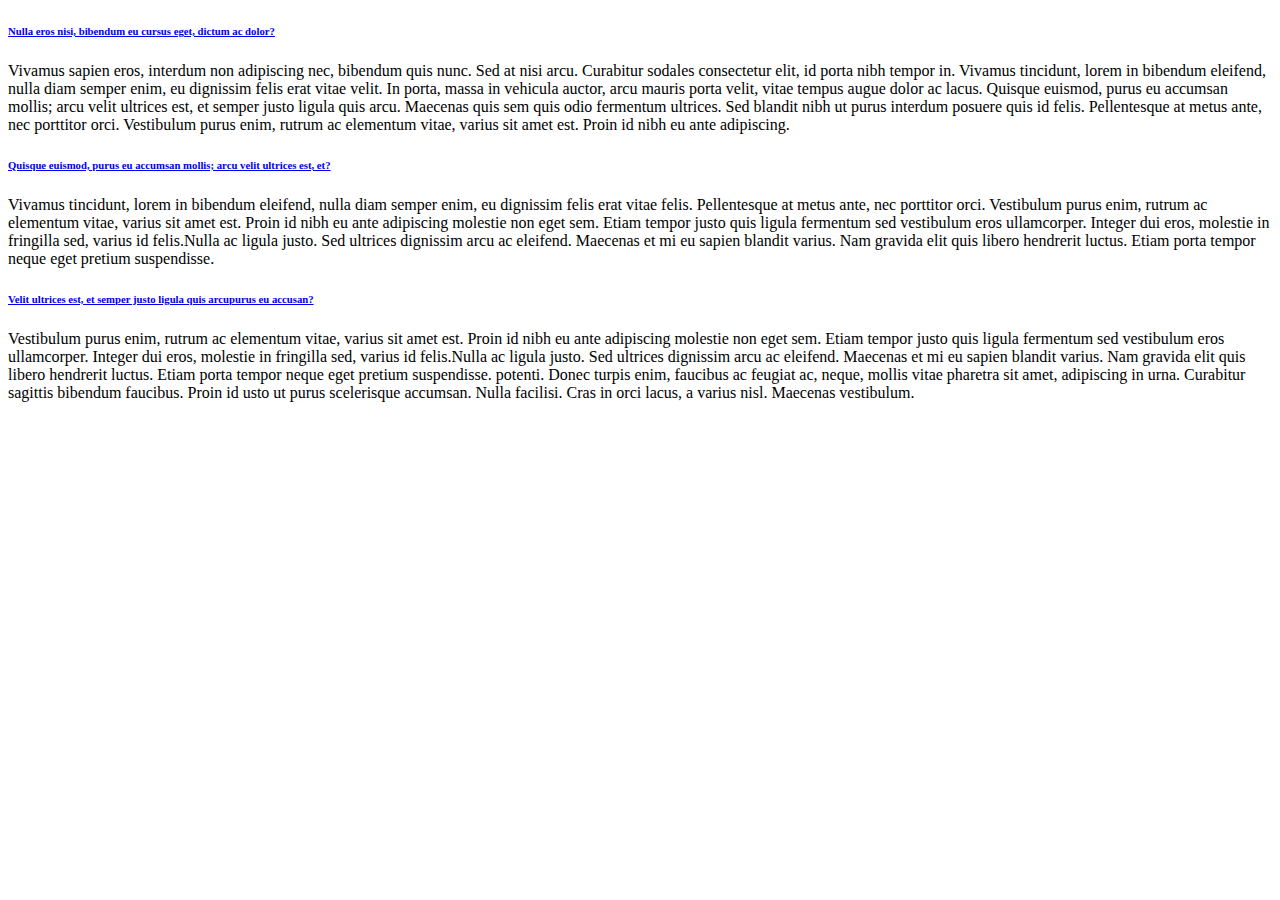
<file: redesigned templates/new/documentation/demo_pages/demo4.html>
<!DOCTYPE html>
<html lang="en">
<head>
	<title>demo4</title>

</head>
<body>
	<h6 class="p0-1"><a href="#">Nulla eros nisi, bibendum eu cursus eget, dictum ac dolor?</a></h6>
									<p>Vivamus sapien eros, interdum non adipiscing nec, bibendum quis nunc. Sed at nisi arcu. Curabitur sodales consectetur elit, id porta nibh tempor in. Vivamus tincidunt, lorem in bibendum eleifend, nulla diam semper enim, eu dignissim felis erat vitae velit. In porta, massa in vehicula auctor, arcu mauris porta velit, vitae tempus augue dolor ac lacus. Quisque euismod, purus eu accumsan mollis; arcu velit ultrices est, et semper justo ligula quis arcu. Maecenas quis sem quis odio fermentum ultrices. Sed blandit nibh ut purus interdum posuere quis id felis. Pellentesque at metus ante, nec porttitor orci. Vestibulum purus enim, rutrum ac elementum vitae, varius sit amet est. Proin id nibh eu ante adipiscing.</p>
									<h6 class="p0-1"><a href="#">Quisque euismod, purus eu accumsan mollis; arcu velit ultrices est, et?</a></h6>
									<p>Vivamus tincidunt, lorem in bibendum eleifend, nulla diam semper enim, eu dignissim felis erat vitae felis. Pellentesque at metus ante, nec porttitor orci. Vestibulum purus enim, rutrum ac elementum vitae, varius sit amet est. Proin id nibh eu ante adipiscing molestie non eget sem. Etiam tempor justo quis ligula fermentum sed vestibulum eros ullamcorper. Integer dui eros, molestie in fringilla sed, varius id felis.Nulla ac ligula justo. Sed ultrices dignissim arcu ac eleifend. Maecenas et mi eu sapien blandit varius. Nam gravida elit quis libero hendrerit luctus. Etiam porta tempor neque eget pretium suspendisse. </p>
									<h6 class="p0-1"><a href="#">Velit ultrices est, et semper justo ligula quis arcupurus eu accusan?</a></h6>
									Vestibulum purus enim, rutrum ac elementum vitae, varius sit amet est. Proin id nibh eu ante adipiscing molestie non eget sem. Etiam tempor justo quis ligula fermentum sed vestibulum eros ullamcorper. Integer dui eros, molestie in fringilla sed, varius id felis.Nulla ac ligula justo. Sed ultrices dignissim arcu ac eleifend. Maecenas et mi eu sapien blandit varius. Nam gravida elit quis libero hendrerit luctus. Etiam porta tempor neque eget pretium suspendisse. potenti. Donec turpis enim, faucibus ac feugiat ac, neque, mollis vitae pharetra sit amet, adipiscing in urna. Curabitur sagittis bibendum faucibus. Proin id usto ut purus scelerisque accumsan. Nulla facilisi. Cras in orci lacus, a varius nisl. Maecenas vestibulum.
</body>
</html>
</file>
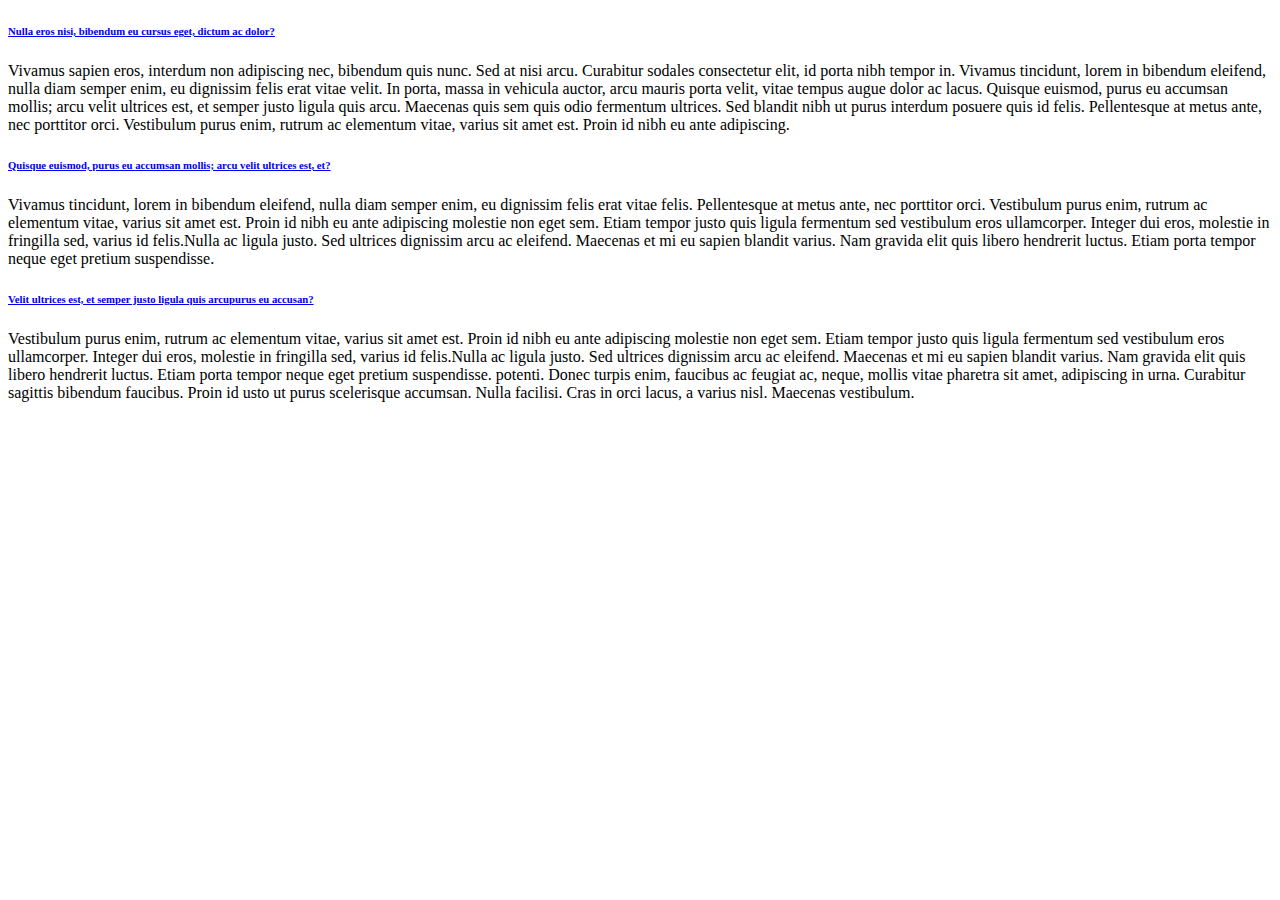
<file: redesigned templates/new/documentation/demo_pages/demo5.html>
<!DOCTYPE html>
<html lang="en">
<head>
	<title>demo5</title>

</head>
<body>
	<h6 class="p0-1"><a href="#">Nulla eros nisi, bibendum eu cursus eget, dictum ac dolor?</a></h6>
									<p>Vivamus sapien eros, interdum non adipiscing nec, bibendum quis nunc. Sed at nisi arcu. Curabitur sodales consectetur elit, id porta nibh tempor in. Vivamus tincidunt, lorem in bibendum eleifend, nulla diam semper enim, eu dignissim felis erat vitae velit. In porta, massa in vehicula auctor, arcu mauris porta velit, vitae tempus augue dolor ac lacus. Quisque euismod, purus eu accumsan mollis; arcu velit ultrices est, et semper justo ligula quis arcu. Maecenas quis sem quis odio fermentum ultrices. Sed blandit nibh ut purus interdum posuere quis id felis. Pellentesque at metus ante, nec porttitor orci. Vestibulum purus enim, rutrum ac elementum vitae, varius sit amet est. Proin id nibh eu ante adipiscing.</p>
									<h6 class="p0-1"><a href="#">Quisque euismod, purus eu accumsan mollis; arcu velit ultrices est, et?</a></h6>
									<p>Vivamus tincidunt, lorem in bibendum eleifend, nulla diam semper enim, eu dignissim felis erat vitae felis. Pellentesque at metus ante, nec porttitor orci. Vestibulum purus enim, rutrum ac elementum vitae, varius sit amet est. Proin id nibh eu ante adipiscing molestie non eget sem. Etiam tempor justo quis ligula fermentum sed vestibulum eros ullamcorper. Integer dui eros, molestie in fringilla sed, varius id felis.Nulla ac ligula justo. Sed ultrices dignissim arcu ac eleifend. Maecenas et mi eu sapien blandit varius. Nam gravida elit quis libero hendrerit luctus. Etiam porta tempor neque eget pretium suspendisse. </p>
									<h6 class="p0-1"><a href="#">Velit ultrices est, et semper justo ligula quis arcupurus eu accusan?</a></h6>
									Vestibulum purus enim, rutrum ac elementum vitae, varius sit amet est. Proin id nibh eu ante adipiscing molestie non eget sem. Etiam tempor justo quis ligula fermentum sed vestibulum eros ullamcorper. Integer dui eros, molestie in fringilla sed, varius id felis.Nulla ac ligula justo. Sed ultrices dignissim arcu ac eleifend. Maecenas et mi eu sapien blandit varius. Nam gravida elit quis libero hendrerit luctus. Etiam porta tempor neque eget pretium suspendisse. potenti. Donec turpis enim, faucibus ac feugiat ac, neque, mollis vitae pharetra sit amet, adipiscing in urna. Curabitur sagittis bibendum faucibus. Proin id usto ut purus scelerisque accumsan. Nulla facilisi. Cras in orci lacus, a varius nisl. Maecenas vestibulum.
</body>
</html>
</file>
<file: redesigned templates/new/site/css/rd-mailform.css>
@charset "UTF-8";
/*
* @subsection   RD Mail Form
*
* @description  Describes style declarations for RD Mail Form extension
*
* @author       Evgeniy Gusarov
* @link         https://ua.linkedin.com/pub/evgeniy-gusarov/8a/a40/54a
* @version      1.1.2
*/
@-webkit-keyframes sprite-animation {
  from {
    background-position: 0 0;
  }
}
@keyframes sprite-animation {
  from {
    background-position: 0 0;
  }
}
.rd-mailform {
  position: relative;
  text-align: left;
  margin-left: auto;
  margin-right: auto;
  padding: 30px 30px 28px;
  color: #707068;
  background: rgba(255, 255, 255, 0.8);
  border-radius: 3px;
}
.rd-mailform .text-center {
  text-align: center;
}
.rd-mailform small {
  display: block;
  font-size: 14px;
  line-height: 22px;
}
.rd-mailform fieldset {
  border: none;
}
.rd-mailform fieldset > .row + .row {
  margin-top: 10px;
}

.rd-mailform label {
  position: relative;
  display: block;
  width: 100%;
  margin-top: 17px;
}
.rd-mailform label:first-child {
  margin-top: 0;
}
.rd-mailform label input, .rd-mailform label select {
  height: 34px;
}
.rd-mailform label input, .rd-mailform label textarea {
  width: calc(100% - 36px);
  font-family: 'Roboto', sans-serif;
  background: rgba(255, 255, 255, 0.55);
  border: 1px solid #cccdcf;
  border-radius: 2px;
  outline: none;
  display: block;
  margin: 0;
  -webkit-appearance: none;
  font-size: 20px;
  padding: 9px 18px 7px;
  line-height: 34px;
  color: #616156;
  background: rgba(255, 255, 255, 0.55);
  border: 1px solid #cccdcf;
  border-radius: 2px;
}
.rd-mailform label input:-moz-placeholder, .rd-mailform label textarea:-moz-placeholder {
  color: #616156;
  opacity: 1;
}
.rd-mailform label input::-webkit-input-placeholder, .rd-mailform label textarea::-webkit-input-placeholder {
  color: #616156;
  opacity: 1;
}
.rd-mailform label input::-moz-placeholder, .rd-mailform label textarea::-moz-placeholder {
  color: #616156;
  opacity: 1;
}
.rd-mailform label input:-ms-input-placeholder, .rd-mailform label textarea:-ms-input-placeholder {
  color: #616156;
  opacity: 1;
}
.rd-mailform label textarea {
  resize: vertical;
  overflow: auto;
  min-height: 34px;
  height: 191px;
  max-height: 286.5px;
}
@media (min-width: 768px) {
  .rd-mailform label {
    margin-top: 10px;
  }
}

/*
* MF Controls
*/
* + .mfControls {
  margin-top: 20px;
}
.mfControls .btn {
  display: block;
  width: 100%;
  padding: 12px 0 17px;
  background: #c5db34;
  transition: all .3s ease;
}
.mfControls .btn:hover {
  background: #bad125;
}

@-webkit-keyframes fout {
  0% {
    -webkit-transform: scale(1) translateX(0);
    transform: scale(1) translateX(0);
  }
  100% {
    -webkit-transform: scale(0) translateX(0);
    transform: scale(0) translateX(0);
  }
}
@keyframes fout {
  0% {
    -webkit-transform: scale(1) translateX(0);
    transform: scale(1) translateX(0);
  }
  100% {
    -webkit-transform: scale(0) translateX(0);
    transform: scale(0) translateX(0);
  }
}
/*
* MF Placeholder
*/
.mfPlaceHolder {
  cursor: text;
  position: absolute;
  left: 0;
  top: 0;
  padding: 9px 18px 7px;
  font-weight: inherit;
  font-size: 20px;
  line-height: 34px;
  color: #616156;
  opacity: 1;
  transition: .2s all ease;
}
*:-webkit-autofill ~ .mfPlaceHolder {
  opacity: .4;
}
.mfPlaceHolder.state-1 {
  opacity: .0;
}
*:-webkit-autofill ~ .mfPlaceHolder {
  display: none;
}
.mfInput.filled .mfPlaceHolder.state-1 {
  display: none;
}

/*
* MF Validation
*/
.mfValidation {
  position: absolute;
  top: 0;
  padding-left: 18px;
  right: 7px;
  color: #f00;
  font-weight: inherit;
  font-size: 9px;
  line-height: 20px;
  opacity: 0;
  visibility: hidden;
  z-index: 9;
  pointer-events: none;
  transition: .3s all ease;
}
.mfValidation.show {
  opacity: 1;
  visibility: visible;
}
.mfValidation.hide, .mfValidation.valid {
  opacity: 0;
  visibility: hidden;
}

/*
* MF Submit
*/
.mfInfo,
.mfProgress {
  position: fixed;
  left: 15px;
  bottom: 15px;
  padding: 17px;
  height: 24px;
  color: #FFF;
  background: #111;
  border-radius: 0;
  line-height: 20px;
  font-size: 13px;
  transition: .3s all ease;
  opacity: 0;
  visibility: hidden;
  -webkit-transform: translateY(83px);
  transform: translateY(83px);
  z-index: 999;
}
.mfInfo .loader,
.mfProgress .loader {
  display: inline-block;
  position: relative;
  margin-right: 16px;
}
.mfInfo .loader, .mfInfo .loader:before, .mfInfo .loader:after,
.mfProgress .loader,
.mfProgress .loader:before,
.mfProgress .loader:after {
  width: 20px;
  height: 20px;
  line-height: 20px;
}
.mfInfo .loader:before, .mfInfo .loader:after,
.mfProgress .loader:before,
.mfProgress .loader:after {
  content: '';
  position: absolute;
  top: 0;
  left: 0;
}
.mfInfo .loader:before,
.mfProgress .loader:before {
  -webkit-animation: mfLoader 1.1s infinite linear;
  animation: mfLoader 1.1s infinite linear;
  border: 2px solid #FFF;
  border-top-color: transparent;
  border-radius: 50%;
  opacity: 1;
  visibility: visible;
  transition: .3s all ease;
}
.mfInfo .loader:after,
.mfProgress .loader:after {
  opacity: 0;
  visibility: hidden;
  font-weight: 400;
  font-family: "FontAwesome";
  font-size: 20px;
  transition: .6s all ease;
  -webkit-transform: rotate(-90deg) scale(0);
  transform: rotate(-90deg) scale(0);
}
.mfInfo.fail,
.mfProgress.fail {
  background: #F34234;
}
.mfInfo.fail .loader:after,
.mfProgress.fail .loader:after {
  content: '\f00d';
}
.mfInfo.success,
.mfProgress.success {
  background: #2E7D32;
}
.mfInfo.success .loader:after,
.mfProgress.success .loader:after {
  content: '\f00c';
}
.mfInfo.fail .loader:before, .mfInfo.success .loader:before,
.mfProgress.fail .loader:before,
.mfProgress.success .loader:before {
  opacity: 0;
  visibility: hidden;
  -webkit-transform: scale(0);
  transform: scale(0);
}
.mfInfo.fail .loader:after, .mfInfo.success .loader:after,
.mfProgress.fail .loader:after,
.mfProgress.success .loader:after {
  opacity: 1;
  visibility: visible;
  -webkit-transform: rotate(0deg) scale(1);
  transform: rotate(0deg) scale(1);
}
.mfInfo.fail, .mfInfo.success, .mfInfo.sending,
.mfProgress.fail,
.mfProgress.success,
.mfProgress.sending {
  opacity: 1;
  visibility: visible;
  -webkit-transform: translateY(0);
  transform: translateY(0);
}
@media (min-width: 768px) {
  .mfInfo,
  .mfProgress {
    bottom: 24px;
    left: 50%;
    -webkit-transform: translate(-50%, 83px);
    transform: translate(-50%, 83px);
  }
  .mfInfo.fail, .mfInfo.success, .mfInfo.sending,
  .mfProgress.fail,
  .mfProgress.success,
  .mfProgress.sending {
    -webkit-transform: translate(-50%, 0);
    transform: translate(-50%, 0);
  }
}

@-webkit-keyframes mfLoader {
  0% {
    -webkit-transform: rotate(0deg);
    transform: rotate(0deg);
  }
  100% {
    -webkit-transform: rotate(360deg);
    transform: rotate(360deg);
  }
}
@keyframes mfLoader {
  0% {
    -webkit-transform: rotate(0deg);
    transform: rotate(0deg);
  }
  100% {
    -webkit-transform: rotate(360deg);
    transform: rotate(360deg);
  }
}
/*
* MF Icon
*/
@-webkit-keyframes sprite-animation {
  from {
    background-position: 0 0;
  }
}
@keyframes sprite-animation {
  from {
    background-position: 0 0;
  }
}
.mfIcon {
  position: absolute;
  text-align: center;
  top: 5px;
  width: 25px;
  height: 42px;
  right: 10px;
  line-height: 24px;
  color: #707068;
  font: 400 25px/24px "FontAwesome";
}
@media (min-width: 480px) {
  .mfIcon {
    right: 20px;
  }
}
.mfIcon span:before, .mfIcon span:after {
  position: absolute;
  left: 50%;
  top: 50%;
  margin-top: -12px;
  margin-left: -10px;
  transition: .4s all ease-in-out;
  font: 400 25px/24px "FontAwesome";
}

.mfIcon span:before {
  content: "";
}
.mfIcon span:after {
  content: "";
  -webkit-transform: scale(0) rotate(-180deg);
  transform: scale(0) rotate(-180deg);
  -webkit-animation: zoom-out 0.4s ease-in-out 1 forwards;
  animation: zoom-out 0.4s ease-in-out 1 forwards;
}

.mfIcon.state-1:after {
  content: "";
  position: absolute;
  bottom: -1px;
  width: 0;
  height: 1px;
  background: #707068;
  -webkit-animation: line 1.2s 0.4s infinite;
  animation: line 1.2s 0.4s infinite;
}
.mfIcon.state-1 span:before {
  -webkit-transform: scale(0) rotate(90deg);
  transform: scale(0) rotate(90deg);
}
.mfIcon.state-1 span:after {
  -webkit-transform: scale(1) rotate(-35deg);
  transform: scale(1) rotate(-35deg);
  -webkit-animation: zoom-in-state-1 0.4s ease-in-out 1 forwards, anim-1 1.2s 0.3s infinite, anim-2 0.6s 0.3s infinite;
  animation: zoom-in-state-1 0.4s ease-in-out 1 forwards, anim-1 1.2s 0.3s infinite, anim-2 0.6s 0.3s infinite;
}

.mfIcon.state-2 span:before {
  content: "";
  -webkit-transform: scale(0) rotate(90deg);
  transform: scale(0) rotate(90deg);
}
.mfIcon.state-2 span:after {
  -webkit-transform: scale(1) rotate(-210deg);
  transform: scale(1) rotate(-210deg);
  -webkit-animation: zoom-in-state-2 0.4s ease-in-out 1 forwards, anim-3 0.6s 0.4s infinite;
  animation: zoom-in-state-2 0.4s ease-in-out 1 forwards, anim-3 0.6s 0.4s infinite;
}

@-webkit-keyframes anim-1 {
  0% {
    left: 50%;
  }
  100% {
    left: 90%;
  }
}
@keyframes anim-1 {
  0% {
    left: 50%;
  }
  100% {
    left: 90%;
  }
}
@-webkit-keyframes anim-2 {
  0% {
    -webkit-transform: rotate(-35deg);
    transform: rotate(-35deg);
  }
  25% {
    -webkit-transform: rotate(-30deg);
    transform: rotate(-30deg);
  }
  50% {
    -webkit-transform: rotate(-35deg);
    transform: rotate(-35deg);
  }
  75% {
    -webkit-transform: rotate(-30deg);
    transform: rotate(-30deg);
  }
  100% {
    -webkit-transform: rotate(-35deg);
    transform: rotate(-35deg);
  }
}
@keyframes anim-2 {
  0% {
    -webkit-transform: rotate(-35deg);
    transform: rotate(-35deg);
  }
  25% {
    -webkit-transform: rotate(-30deg);
    transform: rotate(-30deg);
  }
  50% {
    -webkit-transform: rotate(-35deg);
    transform: rotate(-35deg);
  }
  75% {
    -webkit-transform: rotate(-30deg);
    transform: rotate(-30deg);
  }
  100% {
    -webkit-transform: rotate(-35deg);
    transform: rotate(-35deg);
  }
}
@-webkit-keyframes anim-3 {
  0% {
    -webkit-transform: rotate(150deg);
    transform: rotate(150deg);
    left: 50%;
  }
  50% {
    -webkit-transform: rotate(150deg);
    transform: rotate(150deg);
    left: 90%;
  }
  100% {
    -webkit-transform: rotate(150deg);
    transform: rotate(150deg);
    left: 50%;
  }
}
@keyframes anim-3 {
  0% {
    -webkit-transform: rotate(150deg);
    transform: rotate(150deg);
    left: 50%;
  }
  50% {
    -webkit-transform: rotate(150deg);
    transform: rotate(150deg);
    left: 90%;
  }
  100% {
    -webkit-transform: rotate(150deg);
    transform: rotate(150deg);
    left: 50%;
  }
}
@-webkit-keyframes zoom-out {
  0% {
    -webkit-transform: scale(1) rotate(-35deg);
    transform: scale(1) rotate(-35deg);
  }
  100% {
    -webkit-transform: scale(0) rotate(-180deg);
    transform: scale(0) rotate(-180deg);
  }
}
@keyframes zoom-out {
  0% {
    -webkit-transform: scale(1) rotate(-35deg);
    transform: scale(1) rotate(-35deg);
  }
  100% {
    -webkit-transform: scale(0) rotate(-180deg);
    transform: scale(0) rotate(-180deg);
  }
}
@-webkit-keyframes zoom-in-state-1 {
  0% {
    -webkit-transform: scale(0) rotate(-180deg);
    transform: scale(0) rotate(-180deg);
  }
  100% {
    -webkit-transform: scale(1) rotate(-35deg);
    transform: scale(1) rotate(-35deg);
  }
}
@keyframes zoom-in-state-1 {
  0% {
    -webkit-transform: scale(0) rotate(-180deg);
    transform: scale(0) rotate(-180deg);
  }
  100% {
    -webkit-transform: scale(1) rotate(-35deg);
    transform: scale(1) rotate(-35deg);
  }
}
@-webkit-keyframes zoom-in-state-2 {
  0% {
    -webkit-transform: scale(0) rotate(-35deg);
    transform: scale(0) rotate(-35deg);
  }
  100% {
    left: 50%;
    -webkit-transform: scale(1) rotate(150deg);
    transform: scale(1) rotate(150deg);
  }
}
@keyframes zoom-in-state-2 {
  0% {
    -webkit-transform: scale(0) rotate(-35deg);
    transform: scale(0) rotate(-35deg);
  }
  100% {
    left: 50%;
    -webkit-transform: scale(1) rotate(150deg);
    transform: scale(1) rotate(150deg);
  }
}
@-webkit-keyframes line {
  0% {
    left: 40%;
  }
  100% {
    left: 40%;
    width: 40%;
  }
}
@keyframes line {
  0% {
    left: 40%;
  }
  100% {
    left: 40%;
    width: 40%;
  }
}
.mfInput input[name='phone'] ~ .mfIcon span:before,
.mfInput select[name='phone'] ~ .mfIcon span:before,
.mfInput textarea[name='phone'] ~ .mfIcon span:before {
  content: "";
}
.mfInput input[name='email'] ~ .mfIcon span:before,
.mfInput select[name='email'] ~ .mfIcon span:before,
.mfInput textarea[name='email'] ~ .mfIcon span:before {
  content: "";
}
.mfInput input[name='name'] ~ .mfIcon span:before,
.mfInput select[name='name'] ~ .mfIcon span:before,
.mfInput textarea[name='name'] ~ .mfIcon span:before {
  content: "";
}
.mfInput input[name='date'] ~ .mfIcon span:before,
.mfInput select[name='date'] ~ .mfIcon span:before,
.mfInput textarea[name='date'] ~ .mfIcon span:before {
  content: "";
}
.mfInput input[name='guests'] ~ .mfIcon span:before,
.mfInput select[name='guests'] ~ .mfIcon span:before,
.mfInput textarea[name='guests'] ~ .mfIcon span:before {
  content: "";
}
.mfInput input[name='message'] ~ .mfIcon,
.mfInput select[name='message'] ~ .mfIcon,
.mfInput textarea[name='message'] ~ .mfIcon {
  display: none;
}
.mfInput input:-webkit-autofill ~ .mfIcon span:before,
.mfInput textarea:-webkit-autofill ~ .mfIcon span:before {
  color: #2D2D2D;
}

/*
* MF Datepicker
*/
.mfDatePicker {
  position: absolute;
  top: 100%;
  left: 0;
  margin-top: 15px;
  padding: 10px 15px;
  opacity: 0;
  width: 230px;
  visibility: hidden;
  transition: .3s all ease-in-out;
  z-index: 99;
  -webkit-transform: translateY(20px);
  transform: translateY(20px);
  background: #ffffff;
  color: #c6bbba;
  border-radius: 0;
  border: 1px solid #ffffff;
}
.mfDatePicker:before {
  content: '';
  position: absolute;
  bottom: 100%;
  left: 15px;
  width: 0;
  height: 0;
  border-style: solid;
  border-width: 0 6px 6px 6px;
  border-color: transparent transparent #ffffff transparent;
}
.mfDatePicker table {
  text-align: center;
  border-collapse: separate;
  border-spacing: 3px;
  font-size: 12px;
}
.mfDatePicker table th {
  font-weight: 700;
  text-transform: uppercase;
  font-size: 14px;
}
.mfDatePicker table td {
  width: 30px;
  height: 30px;
  line-height: 30px;
  text-align: center;
  cursor: pointer;
  transition: .3s all ease;
}
.mfDatePicker table td:hover {
  color: #000;
  background: transparent;
}
.mfDatePicker table td.dp-offset {
  color: #c6bbba;
}
.mfDatePicker table td.dp-today {
  color: #ffffff;
  background: #fbb953;
}
.mfDatePicker table td.dp-selected {
  color: #fff;
  background: #fbb953;
}
.mfDatePicker_title {
  font-size: 16px;
  line-height: 30px;
}
.mfDatePicker_next, .mfDatePicker_prev {
  font: 400 22px "FontAwesome";
  line-height: inherit;
  text-align: center;
  color: #fbb953;
  cursor: pointer;
}
.mfDatePicker_next:hover, .mfDatePicker_prev:hover {
  color: #000;
}
.mfDatePicker_panel {
  text-align: center;
  padding: 0 2px;
  line-height: 30px;
}
.mfDatePicker_next {
  float: right;
}
.mfDatePicker_next:before {
  content: '\f105';
}
.mfDatePicker_prev {
  float: left;
}
.mfDatePicker_prev:before {
  content: '\f104';
}
.mfDatePicker_panel + table {
  margin-top: 5px;
}
.mfDatePicker.open {
  -webkit-transform: translateY(0);
  transform: translateY(0);
  opacity: 1;
  visibility: visible;
}
</file>
<file: redesigned templates/original/site/css/rd-mailform.css>
@charset "UTF-8";
/*
* @subsection   RD Mail Form
*
* @description  Describes style declarations for RD Mail Form extension
*
* @author       Evgeniy Gusarov
* @link         https://ua.linkedin.com/pub/evgeniy-gusarov/8a/a40/54a
* @version      1.1.2
*/
@-webkit-keyframes sprite-animation {
  from {
    background-position: 0 0;
  }
}
@keyframes sprite-animation {
  from {
    background-position: 0 0;
  }
}
.rd-mailform {
  position: relative;
  text-align: left;
  margin-left: auto;
  margin-right: auto;
  padding: 30px 30px 28px;
  color: #707068;
  background: rgba(255, 255, 255, 0.8);
  border-radius: 3px;
}
.rd-mailform .text-center {
  text-align: center;
}
.rd-mailform small {
  display: block;
  font-size: 14px;
  line-height: 22px;
}
.rd-mailform fieldset {
  border: none;
}
.rd-mailform fieldset > .row + .row {
  margin-top: 10px;
}

.rd-mailform label {
  position: relative;
  display: block;
  width: 100%;
  margin-top: 17px;
}
.rd-mailform label:first-child {
  margin-top: 0;
}
.rd-mailform label input, .rd-mailform label select {
  height: 34px;
}
.rd-mailform label input, .rd-mailform label textarea {
  width: calc(100% - 36px);
  font-family: 'Roboto', sans-serif;
  background: rgba(255, 255, 255, 0.55);
  border: 1px solid #cccdcf;
  border-radius: 2px;
  outline: none;
  display: block;
  margin: 0;
  -webkit-appearance: none;
  font-size: 20px;
  padding: 9px 18px 7px;
  line-height: 34px;
  color: #616156;
  background: rgba(255, 255, 255, 0.55);
  border: 1px solid #cccdcf;
  border-radius: 2px;
}
.rd-mailform label input:-moz-placeholder, .rd-mailform label textarea:-moz-placeholder {
  color: #616156;
  opacity: 1;
}
.rd-mailform label input::-webkit-input-placeholder, .rd-mailform label textarea::-webkit-input-placeholder {
  color: #616156;
  opacity: 1;
}
.rd-mailform label input::-moz-placeholder, .rd-mailform label textarea::-moz-placeholder {
  color: #616156;
  opacity: 1;
}
.rd-mailform label input:-ms-input-placeholder, .rd-mailform label textarea:-ms-input-placeholder {
  color: #616156;
  opacity: 1;
}
.rd-mailform label textarea {
  resize: vertical;
  overflow: auto;
  min-height: 34px;
  height: 191px;
  max-height: 286.5px;
}
@media (min-width: 768px) {
  .rd-mailform label {
    margin-top: 10px;
  }
}

/*
* MF Controls
*/
* + .mfControls {
  margin-top: 20px;
}
.mfControls .btn {
  display: block;
  width: 100%;
  padding: 12px 0 17px;
  background: #c5db34;
  transition: all .3s ease;
}
.mfControls .btn:hover {
  background: #bad125;
}

@-webkit-keyframes fout {
  0% {
    -webkit-transform: scale(1) translateX(0);
    transform: scale(1) translateX(0);
  }
  100% {
    -webkit-transform: scale(0) translateX(0);
    transform: scale(0) translateX(0);
  }
}
@keyframes fout {
  0% {
    -webkit-transform: scale(1) translateX(0);
    transform: scale(1) translateX(0);
  }
  100% {
    -webkit-transform: scale(0) translateX(0);
    transform: scale(0) translateX(0);
  }
}
/*
* MF Placeholder
*/
.mfPlaceHolder {
  cursor: text;
  position: absolute;
  left: 0;
  top: 0;
  padding: 9px 18px 7px;
  font-weight: inherit;
  font-size: 20px;
  line-height: 34px;
  color: #616156;
  opacity: 1;
  transition: .2s all ease;
}
*:-webkit-autofill ~ .mfPlaceHolder {
  opacity: .4;
}
.mfPlaceHolder.state-1 {
  opacity: .0;
}
*:-webkit-autofill ~ .mfPlaceHolder {
  display: none;
}
.mfInput.filled .mfPlaceHolder.state-1 {
  display: none;
}

/*
* MF Validation
*/
.mfValidation {
  position: absolute;
  top: 0;
  padding-left: 18px;
  right: 7px;
  color: #f00;
  font-weight: inherit;
  font-size: 9px;
  line-height: 20px;
  opacity: 0;
  visibility: hidden;
  z-index: 9;
  pointer-events: none;
  transition: .3s all ease;
}
.mfValidation.show {
  opacity: 1;
  visibility: visible;
}
.mfValidation.hide, .mfValidation.valid {
  opacity: 0;
  visibility: hidden;
}

/*
* MF Submit
*/
.mfInfo,
.mfProgress {
  position: fixed;
  left: 15px;
  bottom: 15px;
  padding: 17px;
  height: 24px;
  color: #FFF;
  background: #111;
  border-radius: 0;
  line-height: 20px;
  font-size: 13px;
  transition: .3s all ease;
  opacity: 0;
  visibility: hidden;
  -webkit-transform: translateY(83px);
  transform: translateY(83px);
  z-index: 999;
}
.mfInfo .loader,
.mfProgress .loader {
  display: inline-block;
  position: relative;
  margin-right: 16px;
}
.mfInfo .loader, .mfInfo .loader:before, .mfInfo .loader:after,
.mfProgress .loader,
.mfProgress .loader:before,
.mfProgress .loader:after {
  width: 20px;
  height: 20px;
  line-height: 20px;
}
.mfInfo .loader:before, .mfInfo .loader:after,
.mfProgress .loader:before,
.mfProgress .loader:after {
  content: '';
  position: absolute;
  top: 0;
  left: 0;
}
.mfInfo .loader:before,
.mfProgress .loader:before {
  -webkit-animation: mfLoader 1.1s infinite linear;
  animation: mfLoader 1.1s infinite linear;
  border: 2px solid #FFF;
  border-top-color: transparent;
  border-radius: 50%;
  opacity: 1;
  visibility: visible;
  transition: .3s all ease;
}
.mfInfo .loader:after,
.mfProgress .loader:after {
  opacity: 0;
  visibility: hidden;
  font-weight: 400;
  font-family: "FontAwesome";
  font-size: 20px;
  transition: .6s all ease;
  -webkit-transform: rotate(-90deg) scale(0);
  transform: rotate(-90deg) scale(0);
}
.mfInfo.fail,
.mfProgress.fail {
  background: #F34234;
}
.mfInfo.fail .loader:after,
.mfProgress.fail .loader:after {
  content: '\f00d';
}
.mfInfo.success,
.mfProgress.success {
  background: #2E7D32;
}
.mfInfo.success .loader:after,
.mfProgress.success .loader:after {
  content: '\f00c';
}
.mfInfo.fail .loader:before, .mfInfo.success .loader:before,
.mfProgress.fail .loader:before,
.mfProgress.success .loader:before {
  opacity: 0;
  visibility: hidden;
  -webkit-transform: scale(0);
  transform: scale(0);
}
.mfInfo.fail .loader:after, .mfInfo.success .loader:after,
.mfProgress.fail .loader:after,
.mfProgress.success .loader:after {
  opacity: 1;
  visibility: visible;
  -webkit-transform: rotate(0deg) scale(1);
  transform: rotate(0deg) scale(1);
}
.mfInfo.fail, .mfInfo.success, .mfInfo.sending,
.mfProgress.fail,
.mfProgress.success,
.mfProgress.sending {
  opacity: 1;
  visibility: visible;
  -webkit-transform: translateY(0);
  transform: translateY(0);
}
@media (min-width: 768px) {
  .mfInfo,
  .mfProgress {
    bottom: 24px;
    left: 50%;
    -webkit-transform: translate(-50%, 83px);
    transform: translate(-50%, 83px);
  }
  .mfInfo.fail, .mfInfo.success, .mfInfo.sending,
  .mfProgress.fail,
  .mfProgress.success,
  .mfProgress.sending {
    -webkit-transform: translate(-50%, 0);
    transform: translate(-50%, 0);
  }
}

@-webkit-keyframes mfLoader {
  0% {
    -webkit-transform: rotate(0deg);
    transform: rotate(0deg);
  }
  100% {
    -webkit-transform: rotate(360deg);
    transform: rotate(360deg);
  }
}
@keyframes mfLoader {
  0% {
    -webkit-transform: rotate(0deg);
    transform: rotate(0deg);
  }
  100% {
    -webkit-transform: rotate(360deg);
    transform: rotate(360deg);
  }
}
/*
* MF Icon
*/
@-webkit-keyframes sprite-animation {
  from {
    background-position: 0 0;
  }
}
@keyframes sprite-animation {
  from {
    background-position: 0 0;
  }
}
.mfIcon {
  position: absolute;
  text-align: center;
  top: 5px;
  width: 25px;
  height: 42px;
  right: 10px;
  line-height: 24px;
  color: #707068;
  font: 400 25px/24px "FontAwesome";
}
@media (min-width: 480px) {
  .mfIcon {
    right: 20px;
  }
}
.mfIcon span:before, .mfIcon span:after {
  position: absolute;
  left: 50%;
  top: 50%;
  margin-top: -12px;
  margin-left: -10px;
  transition: .4s all ease-in-out;
  font: 400 25px/24px "FontAwesome";
}

.mfIcon span:before {
  content: "";
}
.mfIcon span:after {
  content: "";
  -webkit-transform: scale(0) rotate(-180deg);
  transform: scale(0) rotate(-180deg);
  -webkit-animation: zoom-out 0.4s ease-in-out 1 forwards;
  animation: zoom-out 0.4s ease-in-out 1 forwards;
}

.mfIcon.state-1:after {
  content: "";
  position: absolute;
  bottom: -1px;
  width: 0;
  height: 1px;
  background: #707068;
  -webkit-animation: line 1.2s 0.4s infinite;
  animation: line 1.2s 0.4s infinite;
}
.mfIcon.state-1 span:before {
  -webkit-transform: scale(0) rotate(90deg);
  transform: scale(0) rotate(90deg);
}
.mfIcon.state-1 span:after {
  -webkit-transform: scale(1) rotate(-35deg);
  transform: scale(1) rotate(-35deg);
  -webkit-animation: zoom-in-state-1 0.4s ease-in-out 1 forwards, anim-1 1.2s 0.3s infinite, anim-2 0.6s 0.3s infinite;
  animation: zoom-in-state-1 0.4s ease-in-out 1 forwards, anim-1 1.2s 0.3s infinite, anim-2 0.6s 0.3s infinite;
}

.mfIcon.state-2 span:before {
  content: "";
  -webkit-transform: scale(0) rotate(90deg);
  transform: scale(0) rotate(90deg);
}
.mfIcon.state-2 span:after {
  -webkit-transform: scale(1) rotate(-210deg);
  transform: scale(1) rotate(-210deg);
  -webkit-animation: zoom-in-state-2 0.4s ease-in-out 1 forwards, anim-3 0.6s 0.4s infinite;
  animation: zoom-in-state-2 0.4s ease-in-out 1 forwards, anim-3 0.6s 0.4s infinite;
}

@-webkit-keyframes anim-1 {
  0% {
    left: 50%;
  }
  100% {
    left: 90%;
  }
}
@keyframes anim-1 {
  0% {
    left: 50%;
  }
  100% {
    left: 90%;
  }
}
@-webkit-keyframes anim-2 {
  0% {
    -webkit-transform: rotate(-35deg);
    transform: rotate(-35deg);
  }
  25% {
    -webkit-transform: rotate(-30deg);
    transform: rotate(-30deg);
  }
  50% {
    -webkit-transform: rotate(-35deg);
    transform: rotate(-35deg);
  }
  75% {
    -webkit-transform: rotate(-30deg);
    transform: rotate(-30deg);
  }
  100% {
    -webkit-transform: rotate(-35deg);
    transform: rotate(-35deg);
  }
}
@keyframes anim-2 {
  0% {
    -webkit-transform: rotate(-35deg);
    transform: rotate(-35deg);
  }
  25% {
    -webkit-transform: rotate(-30deg);
    transform: rotate(-30deg);
  }
  50% {
    -webkit-transform: rotate(-35deg);
    transform: rotate(-35deg);
  }
  75% {
    -webkit-transform: rotate(-30deg);
    transform: rotate(-30deg);
  }
  100% {
    -webkit-transform: rotate(-35deg);
    transform: rotate(-35deg);
  }
}
@-webkit-keyframes anim-3 {
  0% {
    -webkit-transform: rotate(150deg);
    transform: rotate(150deg);
    left: 50%;
  }
  50% {
    -webkit-transform: rotate(150deg);
    transform: rotate(150deg);
    left: 90%;
  }
  100% {
    -webkit-transform: rotate(150deg);
    transform: rotate(150deg);
    left: 50%;
  }
}
@keyframes anim-3 {
  0% {
    -webkit-transform: rotate(150deg);
    transform: rotate(150deg);
    left: 50%;
  }
  50% {
    -webkit-transform: rotate(150deg);
    transform: rotate(150deg);
    left: 90%;
  }
  100% {
    -webkit-transform: rotate(150deg);
    transform: rotate(150deg);
    left: 50%;
  }
}
@-webkit-keyframes zoom-out {
  0% {
    -webkit-transform: scale(1) rotate(-35deg);
    transform: scale(1) rotate(-35deg);
  }
  100% {
    -webkit-transform: scale(0) rotate(-180deg);
    transform: scale(0) rotate(-180deg);
  }
}
@keyframes zoom-out {
  0% {
    -webkit-transform: scale(1) rotate(-35deg);
    transform: scale(1) rotate(-35deg);
  }
  100% {
    -webkit-transform: scale(0) rotate(-180deg);
    transform: scale(0) rotate(-180deg);
  }
}
@-webkit-keyframes zoom-in-state-1 {
  0% {
    -webkit-transform: scale(0) rotate(-180deg);
    transform: scale(0) rotate(-180deg);
  }
  100% {
    -webkit-transform: scale(1) rotate(-35deg);
    transform: scale(1) rotate(-35deg);
  }
}
@keyframes zoom-in-state-1 {
  0% {
    -webkit-transform: scale(0) rotate(-180deg);
    transform: scale(0) rotate(-180deg);
  }
  100% {
    -webkit-transform: scale(1) rotate(-35deg);
    transform: scale(1) rotate(-35deg);
  }
}
@-webkit-keyframes zoom-in-state-2 {
  0% {
    -webkit-transform: scale(0) rotate(-35deg);
    transform: scale(0) rotate(-35deg);
  }
  100% {
    left: 50%;
    -webkit-transform: scale(1) rotate(150deg);
    transform: scale(1) rotate(150deg);
  }
}
@keyframes zoom-in-state-2 {
  0% {
    -webkit-transform: scale(0) rotate(-35deg);
    transform: scale(0) rotate(-35deg);
  }
  100% {
    left: 50%;
    -webkit-transform: scale(1) rotate(150deg);
    transform: scale(1) rotate(150deg);
  }
}
@-webkit-keyframes line {
  0% {
    left: 40%;
  }
  100% {
    left: 40%;
    width: 40%;
  }
}
@keyframes line {
  0% {
    left: 40%;
  }
  100% {
    left: 40%;
    width: 40%;
  }
}
.mfInput input[name='phone'] ~ .mfIcon span:before,
.mfInput select[name='phone'] ~ .mfIcon span:before,
.mfInput textarea[name='phone'] ~ .mfIcon span:before {
  content: "";
}
.mfInput input[name='email'] ~ .mfIcon span:before,
.mfInput select[name='email'] ~ .mfIcon span:before,
.mfInput textarea[name='email'] ~ .mfIcon span:before {
  content: "";
}
.mfInput input[name='name'] ~ .mfIcon span:before,
.mfInput select[name='name'] ~ .mfIcon span:before,
.mfInput textarea[name='name'] ~ .mfIcon span:before {
  content: "";
}
.mfInput input[name='date'] ~ .mfIcon span:before,
.mfInput select[name='date'] ~ .mfIcon span:before,
.mfInput textarea[name='date'] ~ .mfIcon span:before {
  content: "";
}
.mfInput input[name='guests'] ~ .mfIcon span:before,
.mfInput select[name='guests'] ~ .mfIcon span:before,
.mfInput textarea[name='guests'] ~ .mfIcon span:before {
  content: "";
}
.mfInput input[name='message'] ~ .mfIcon,
.mfInput select[name='message'] ~ .mfIcon,
.mfInput textarea[name='message'] ~ .mfIcon {
  display: none;
}
.mfInput input:-webkit-autofill ~ .mfIcon span:before,
.mfInput textarea:-webkit-autofill ~ .mfIcon span:before {
  color: #2D2D2D;
}

/*
* MF Datepicker
*/
.mfDatePicker {
  position: absolute;
  top: 100%;
  left: 0;
  margin-top: 15px;
  padding: 10px 15px;
  opacity: 0;
  width: 230px;
  visibility: hidden;
  transition: .3s all ease-in-out;
  z-index: 99;
  -webkit-transform: translateY(20px);
  transform: translateY(20px);
  background: #ffffff;
  color: #c6bbba;
  border-radius: 0;
  border: 1px solid #ffffff;
}
.mfDatePicker:before {
  content: '';
  position: absolute;
  bottom: 100%;
  left: 15px;
  width: 0;
  height: 0;
  border-style: solid;
  border-width: 0 6px 6px 6px;
  border-color: transparent transparent #ffffff transparent;
}
.mfDatePicker table {
  text-align: center;
  border-collapse: separate;
  border-spacing: 3px;
  font-size: 12px;
}
.mfDatePicker table th {
  font-weight: 700;
  text-transform: uppercase;
  font-size: 14px;
}
.mfDatePicker table td {
  width: 30px;
  height: 30px;
  line-height: 30px;
  text-align: center;
  cursor: pointer;
  transition: .3s all ease;
}
.mfDatePicker table td:hover {
  color: #000;
  background: transparent;
}
.mfDatePicker table td.dp-offset {
  color: #c6bbba;
}
.mfDatePicker table td.dp-today {
  color: #ffffff;
  background: #fbb953;
}
.mfDatePicker table td.dp-selected {
  color: #fff;
  background: #fbb953;
}
.mfDatePicker_title {
  font-size: 16px;
  line-height: 30px;
}
.mfDatePicker_next, .mfDatePicker_prev {
  font: 400 22px "FontAwesome";
  line-height: inherit;
  text-align: center;
  color: #fbb953;
  cursor: pointer;
}
.mfDatePicker_next:hover, .mfDatePicker_prev:hover {
  color: #000;
}
.mfDatePicker_panel {
  text-align: center;
  padding: 0 2px;
  line-height: 30px;
}
.mfDatePicker_next {
  float: right;
}
.mfDatePicker_next:before {
  content: '\f105';
}
.mfDatePicker_prev {
  float: left;
}
.mfDatePicker_prev:before {
  content: '\f104';
}
.mfDatePicker_panel + table {
  margin-top: 5px;
}
.mfDatePicker.open {
  -webkit-transform: translateY(0);
  transform: translateY(0);
  opacity: 1;
  visibility: visible;
}
</file>
<file: redesigned templates/new/site/css/grid.css>
/*==========================================================
                        NORMALIZE
==========================================================*/
html,
body,
div,
span,
applet,
object,
iframe,
h1,
h2,
h3,
h4,
h5,
h6,
p,
blockquote,
pre,
a,
abbr,
acronym,
address,
big,
cite,
code,
del,
dfn,
em,
img,
ins,
kbd,
q,
s,
samp,
small,
strike,
strong,
sub,
sup,
tt,
var,
b,
u,
i,
center,
dl,
dt,
dd,
ol,
ul,
li,
fieldset,
form,
label,
legend,
table,
caption,
tbody,
tfoot,
thead,
tr,
th,
td,
article,
aside,
canvas,
details,
embed,
figure,
figcaption,
footer,
header,
hgroup,
menu,
nav,
output,
ruby,
section,
summary,
time,
mark,
audio,
video {
  margin: 0;
  padding: 0;
  border: 0;
  font-size: 100%;
  font: inherit;
  vertical-align: top;
}
article,
aside,
details,
figcaption,
figure,
footer,
header,
hgroup,
menu,
nav,
section {
  display: block;
}
body {
  line-height: 1;
}
ol,
ul {
  list-style: none;
}
blockquote,
q {
  quotes: none;
}
blockquote:before,
blockquote:after,
q:before,
q:after {
  content: '';
  content: none;
}
table {
  border-collapse: collapse;
  border-spacing: 0;
}
/*==========================================================
                        GRID SYSTEM
==========================================================*/
.container,
.container-fluid {
  margin-right: auto;
  margin-left: auto;
  -moz-box-sizing: border-box;
  -webkit-box-sizing: border-box;
  box-sizing: border-box;
}
.container:before,
.container-fluid:before,
.row:before,
.container:after,
.container-fluid:after,
.row:after {
  content: " ";
  display: table;
}
.container:after,
.container-fluid:after,
.row:after {
  clear: both;
}
.container-fluid [class*="grid_"] {
  float: left;
  width: 8.33333333%;
  min-height: 1px;
}
.container-fluid .grid_12 {
  width: 100%;
}
.container-fluid .grid_11 {
  width: 91.66666667%;
}
.container-fluid .grid_10 {
  width: 83.33333333%;
}
.container-fluid .grid_9 {
  width: 75%;
}
.container-fluid .grid_8 {
  width: 66.66666667%;
}
.container-fluid .grid_7 {
  width: 58.33333333%;
}
.container-fluid .grid_6 {
  width: 50%;
}
.container-fluid .grid_5 {
  width: 41.66666667%;
}
.container-fluid .grid_4 {
  width: 33.33333333%;
}
.container-fluid .grid_3 {
  width: 25%;
}
.container-fluid .grid_2 {
  width: 16.66666667%;
}
.container-fluid .grid_1 {
  width: 8.33333333%;
}
.container-fluid .preffix_12 {
  margin-left: 100%;
}
.container-fluid .preffix_11 {
  margin-left: 91.66666667%;
}
.container-fluid .preffix_10 {
  margin-left: 83.33333333%;
}
.container-fluid .preffix_9 {
  margin-left: 75%;
}
.container-fluid .preffix_8 {
  margin-left: 66.66666667%;
}
.container-fluid .preffix_7 {
  margin-left: 58.33333333%;
}
.container-fluid .preffix_6 {
  margin-left: 50%;
}
.container-fluid .preffix_5 {
  margin-left: 41.66666667%;
}
.container-fluid .preffix_4 {
  margin-left: 33.33333333%;
}
.container-fluid .preffix_3 {
  margin-left: 25%;
}
.container-fluid .preffix_2 {
  margin-left: 16.66666667%;
}
.container-fluid .preffix_1 {
  margin-left: 8.33333333%;
}
.container,
.container-fluid {
  width: 1170px;
}
.container .row {
  margin-left: -30px;
}
.container [class*="grid_"] {
  float: left;
  min-height: 1px;
  margin-left: 30px;
}
.container .grid_12 {
  width: 1170px;
}
.container .grid_11 {
  width: 1070px;
}
.container .grid_10 {
  width: 970px;
}
.container .grid_9 {
  width: 870px;
}
.container .grid_8 {
  width: 770px;
}
.container .grid_7 {
  width: 670px;
}
.container .grid_6 {
  width: 570px;
}
.container .grid_5 {
  width: 470px;
}
.container .grid_4 {
  width: 370px;
}
.container .grid_3 {
  width: 270px;
}
.container .grid_2 {
  width: 170px;
}
.container .grid_1 {
  width: 70px;
}
.container .preffix_12 {
  margin-left: 1230px;
}
.container .preffix_11 {
  margin-left: 1130px;
}
.container .preffix_10 {
  margin-left: 1030px;
}
.container .preffix_9 {
  margin-left: 930px;
}
.container .preffix_8 {
  margin-left: 830px;
}
.container .preffix_7 {
  margin-left: 730px;
}
.container .preffix_6 {
  margin-left: 630px;
}
.container .preffix_5 {
  margin-left: 530px;
}
.container .preffix_4 {
  margin-left: 430px;
}
.container .preffix_3 {
  margin-left: 330px;
}
.container .preffix_2 {
  margin-left: 230px;
}
.container .preffix_1 {
  margin-left: 130px;
}
@media (min-width: 980px) and (max-width: 1199px) {
  .container,
  .container-fluid {
    width: 940px;
  }
  .container .row {
    margin-left: -20px;
  }
  .container [class*="grid_"] {
    float: left;
    min-height: 1px;
    margin-left: 20px;
  }
  .container .grid_12 {
    width: 940px;
  }
  .container .grid_11 {
    width: 860px;
  }
  .container .grid_10 {
    width: 780px;
  }
  .container .grid_9 {
    width: 700px;
  }
  .container .grid_8 {
    width: 620px;
  }
  .container .grid_7 {
    width: 540px;
  }
  .container .grid_6 {
    width: 460px;
  }
  .container .grid_5 {
    width: 380px;
  }
  .container .grid_4 {
    width: 300px;
  }
  .container .grid_3 {
    width: 220px;
  }
  .container .grid_2 {
    width: 140px;
  }
  .container .grid_1 {
    width: 60px;
  }
  .container .preffix_12 {
    margin-left: 980px;
  }
  .container .preffix_11 {
    margin-left: 900px;
  }
  .container .preffix_10 {
    margin-left: 820px;
  }
  .container .preffix_9 {
    margin-left: 740px;
  }
  .container .preffix_8 {
    margin-left: 660px;
  }
  .container .preffix_7 {
    margin-left: 580px;
  }
  .container .preffix_6 {
    margin-left: 500px;
  }
  .container .preffix_5 {
    margin-left: 420px;
  }
  .container .preffix_4 {
    margin-left: 340px;
  }
  .container .preffix_3 {
    margin-left: 260px;
  }
  .container .preffix_2 {
    margin-left: 180px;
  }
  .container .preffix_1 {
    margin-left: 100px;
  }
}
@media (min-width: 768px) and (max-width: 979px) {
  .container,
  .container-fluid {
    width: 748px;
  }
  .container .row {
    margin-left: -20px;
  }
  .container [class*="grid_"] {
    float: left;
    min-height: 1px;
    margin-left: 20px;
  }
  .container .grid_12 {
    width: 748px;
  }
  .container .grid_11 {
    width: 684px;
  }
  .container .grid_10 {
    width: 620px;
  }
  .container .grid_9 {
    width: 556px;
  }
  .container .grid_8 {
    width: 492px;
  }
  .container .grid_7 {
    width: 428px;
  }
  .container .grid_6 {
    width: 364px;
  }
  .container .grid_5 {
    width: 300px;
  }
  .container .grid_4 {
    width: 236px;
  }
  .container .grid_3 {
    width: 172px;
  }
  .container .grid_2 {
    width: 108px;
  }
  .container .grid_1 {
    width: 44px;
  }
  .container .preffix_12 {
    margin-left: 788px;
  }
  .container .preffix_11 {
    margin-left: 724px;
  }
  .container .preffix_10 {
    margin-left: 660px;
  }
  .container .preffix_9 {
    margin-left: 596px;
  }
  .container .preffix_8 {
    margin-left: 532px;
  }
  .container .preffix_7 {
    margin-left: 468px;
  }
  .container .preffix_6 {
    margin-left: 404px;
  }
  .container .preffix_5 {
    margin-left: 340px;
  }
  .container .preffix_4 {
    margin-left: 276px;
  }
  .container .preffix_3 {
    margin-left: 212px;
  }
  .container .preffix_2 {
    margin-left: 148px;
  }
  .container .preffix_1 {
    margin-left: 84px;
  }
}
@media (max-width: 767px) {
  .container,
  .container-fluid {
    width: 420px;
    padding: 0;
  }
  .container .row {
    margin-left: 0;
  }
  .row + .row,
  [class*="grid_"] + [class*="grid_"] {
    margin-top: 30px;
  }
  .container [class*="grid_"],
  .container-fluid [class*="grid_"] {
    float: none;
    display: block;
    width: 100%;
    margin-left: 0;
  }
}
@media (max-width: 479px) {
  body {
    padding: 0;
  }
  .container,
  .container-fluid {
    width: 300px;
    padding: 0 15px;
  }
  .row {
    margin-left: 0;
  }
}
</file>
<file: redesigned templates/new/site/css/style.css>
@import "animate.css";
@import url(http://fonts.googleapis.com/css?family=Ubuntu:300,700);
@import url(http://fonts.googleapis.com/css?family=Roboto:400,500);
@import url(//maxcdn.bootstrapcdn.com/font-awesome/4.3.0/css/font-awesome.min.css);
/*========================================================
						Includes
=========================================================*/
/*========================================================
					  Main Styles
=========================================================*/
body {
  font-family: 'Roboto', sans-serif;
  font-size: 16px;
  line-height: 32px;
  font-weight: 400;
  color: #707068;
  background: #21002c;
  -webkit-text-size-adjust: none;
}
img {
  max-width: 100%;
  height: auto;
}
h1,
h2,
h3,
h4,
h5,
h6 {
  color: #584a3e;
}
h2 {
  font-size: 45px;
  line-height: 62px;
  font-weight: 400;
}
@media (max-width: 767px) {
  h2 {
    font-size: 38px;
    line-height: 50px;
  }
}
h3 {
  font-size: 34px;
  line-height: 40px;
  font-weight: 400;
}
@media (max-width: 979px) {
  h3 {
    font-size: 28px;
    line-height: 34px;
  }
}
h4 {
  font-size: 24px;
  line-height: 28px;
  font-weight: 400;
  color: #d2c970;
}
h5 {
  font-size: 20px;
  line-height: 22px;
  font-weight: 400;
  color: #d2c970;
}
p a:hover {
  text-decoration: underline;
}
a {
  font: inherit;
  color: inherit;
  text-decoration: none;
  -moz-transition: 0.3s;
  -o-transition: 0.3s;
  -webkit-transition: 0.3s;
  transition: 0.3s;
}
a:active {
  background: transparent;
}
a:focus {
  outline: none;
}
a[href^="tel:"] {
  color: inherit;
  text-decoration: none;
}
.fa {
  line-height: inherit;
}
[class*='fa-']:before {
  font-weight: 400;
  font-family: 'FontAwesome';
}
.left {
  text-align: left;
}
.center {
  text-align: center;
}
.right {
  text-align: right;
}
.page {
  overflow: hidden;
  min-height: 500px;
}
.lt-ie9 .page {
  min-width: 1200px;
}
/*=======================================================
                       Main Layout
=========================================================*/
* + h2 {
  margin-top: 50px;
}
* + h3 {
  margin-top: 40px;
}
* + h4 {
  margin-top: 30px;
}
* + h5 {
  margin-top: 20px;
}
* + h6 {
  margin-top: 20px;
}
.icon + h3 {
  margin-top: 24px;
}
.img + h5 {
  margin-top: 26px;
}
* + p {
  margin-top: 15px;
}
h2 + p {
  margin-top: 22px;
}
h3 + p {
  margin-top: 14px;
}
h4 + p {
  margin-top: 15px;
}
* + .row {
  margin-top: 39px;
}
h2 + .row {
  margin-top: 30px;
}
.row + .row {
  margin-top: 26px;
}
.row + .offset02 {
  margin-top: 36px;
}
* + .img {
  margin-top: 20px;
}
q + .img {
  margin-top: 30px;
}
* + .btn {
  margin-top: 39px;
}
* + .footer-brand {
  margin-top: 16px;
}
* + .copyright {
  margin-top: 16px;
}
/*=======================================================
						Components
=========================================================*/
/*==================     ToTop     ======================*/
.toTop {
  width: 40px;
  height: 40px;
  font-size: 24px;
  line-height: 40px;
  color: #fff;
  background: #dd6f5e;
  position: fixed;
  right: 66px;
  bottom: 180px;
  display: none;
  overflow: hidden;
  text-align: center;
  text-decoration: none;
  z-index: 20;
}
.toTop:hover {
  color: #fff;
  background: #fccd85;
  text-decoration: none;
}
@media only screen and (max-width: 1399px) {
  .toTop {
    display: none !important;
  }
}
/*==================   Parallax    ======================*/
.parallax {
  background-position: center 0;
  background-repeat: no-repeat;
  background-size: cover;
  color: #ffffff;
}
.mobile .parallax,
.tablet .parallax {
  background-position: 50% 0 !important;
}
.parallax h1,
.parallax h2,
.parallax h4,
.parallax h6 {
  color: #ffffff;
}
.parallax01 {
  background-color: #FFF;
  background-image: url(../images/parallax01.jpg);
  padding: 210px 0 187px;
}
@media (max-width: 767px) {
  .parallax01 {
    padding: 160px 0 120px;
  }
}
.parallax02 {
  background-color: #FFF;
  background-image: url(../images/parallax02.jpg);
  padding: 78px 0 106px;
}
@media (max-width: 767px) {
  .parallax02 {
    padding: 60px 0 80px;
  }
}
@media (max-width: 767px) {
  .parallax {
    background-position: center 0 !important;
  }
}
/*==================== Btn ====================*/
.btn {
  position: relative;
  display: inline-block;
  font-family: 'Roboto', sans-serif;
  font-size: 20px;
  line-height: 22px;
  font-weight: 500;
  text-align: center;
  color: #ffffff;
  padding: 15px 98px 14px;
  background: #d44934;
  border: none;
  border-radius: 2px;
  box-shadow: 3px 3px 5px 0px rgba(0, 0, 0, 0.41);
}
@media (max-width: 767px) {
  .btn {
    display: block;
  }
}
@media (max-width: 767px) {
  .btn {
    padding: 15px 0 14px;
  }
}
.btn:hover {
  background: #b03725;
  box-shadow: 0 0 0 0px rgba(0, 0, 0, 0);
}
.btn:active {
  background: #862a1c;
  box-shadow: 0 0 0 0px rgba(0, 0, 0, 0);
}
/*==================== Icon ====================*/
.icon {
  margin-left: auto;
  margin-right: auto;
  width: 105px;
  height: 105px;
  line-height: 105px;
  text-align: center;
  font-size: 65px;
  color: #ffffff;
  background: #d44934;
  border-radius: 50%;
}
.icon__bg-2 {
  background: #fbb953;
}
.icon__bg-3 {
  background: #c5db34;
}
/*==================== Img ====================*/
.img {
  display: inline-block;
  max-width: 100%;
}
.img__circle {
  border-radius: 50%;
  overflow: hidden;
}
/*==================== Iconed list ====================*/
.iconed-list {
  font-size: 14px;
  line-height: 28px;
}
/*==================== Iconed box ====================*/
.iconed-box {
  position: relative;
  text-align: left;
  padding: 0 0 0 110px;
}
.iconed-box .icon {
  position: absolute;
  left: 0;
  top: 5px;
  width: 84px;
  height: 84px;
  line-height: 84px;
  font-size: 50px;
  background: #21002c;
}
.iconed-box .icon + * {
  margin-top: 0;
}
/*==================== Quote ====================*/
blockquote {
  font-size: 14px;
  line-height: 22px;
}
blockquote q {
  display: block;
  position: relative;
  font-size: 24px;
  line-height: 38px;
  vertical-align: baseline;
  text-indent: 16px;
}
blockquote q:before {
  content: "“";
  position: relative;
  top: 47px;
  left: -16px;
  font-size: 94px;
  color: #909086;
}
/*========================================================
					 HEADER  Section
=========================================================*/
header {
  position: relative;
  color: #ffffff;
  background: #f1f1e6;
  text-align: center;
}
header h2 {
  font-size: 56px;
  line-height: 68px;
}
header em {
  font-size: 34px;
  line-height: 68px;
  font-weight: 400;
}
header h2 + p {
  margin-top: 0;
}
header * + .row {
  margin-top: 43px;
}
/*==================== Top Panel ====================*/
.top-panel {
  position: absolute;
  top: 0;
  left: 0;
  right: 0;
  padding: 19px 0 17px;
  background: rgba(33, 0, 44, 0.7);
  box-shadow: 0px 3px 5px 0px rgba(0, 0, 0, 0.2);
}
.lt-ie9 .top-panel {
  background: none;
  -ms-filter: progid:DXImageTransform.Microsoft.gradient(startColorstr='#e647413c', endColorstr='#e647413c');
  filter: progid:DXImageTransform.Microsoft.gradient(startColorstr='#e647413c', endColorstr='#e647413c');
  zoom: 1;
}
.top-panel .container {
  position: relative;
}
/*==================== Brand ====================*/
.brand {
  font-family: 'Ubuntu', sans-serif;
  display: inline-block;
}
.brand_name {
  position: relative;
  font-size: 35px;
  line-height: 32px;
  font-weight: 700;
  color: #ffffff;
  overflow: hidden;
  padding: 0 0 4px;
}
.brand_slogan {
  font-size: 10px;
  line-height: 18px;
  font-weight: 300;
  letter-spacing: 3.4px;
  text-transform: uppercase;
  color: #909086;
  margin: 0;
}
/*========================================================
					 CONTENT  Section
=========================================================*/
main {
  display: block;
  padding: 0 0 0 0;
  background: #f1f1e6;
  text-align: center;
}
/*==================== Well ====================*/
.well {
  padding: 59px 0 81px 0;
}
.well__02 {
  padding: 90px 0 90px 0;
}
.well__03 {
  padding: 67px 0 88px 0;
}
.well__04 {
  padding: 103px 0 114px 0;
}
/*==================== Background ====================*/
.bg-2 {
  background: #21002c;
  color: #909086;
}
.bg-2 h1,
.bg-2 h2,
.bg-2 h3,
.bg-2 h4,
.bg-2 h5,
.bg-2 h6 {
  color: #ffffff;
}
.bg-3 {
  background: #fbfbfb;
}
/*==================== Offset ====================*/
.offset01 {
  margin-top: 14px;
}
/*==================== Shadow ====================*/
.shadow {
  box-shadow: 0px 3px 5px 0px rgba(0, 0, 0, 0.2);
}
/*========================================================
					 FOOTER  Styles
=========================================================*/
footer {
  text-align: center;
  padding: 44px 0 40px;
  font-size: 12px;
  line-height: 25px;
  box-shadow: inset 0px 3px 5px 0px rgba(0, 0, 0, 0.2);
}
/*==================== Footer Brand ====================*/
.footer-brand {
  display: inline-block;
  font-family: 'Ubuntu', sans-serif;
  color: #909086;
}
.footer-brand_name {
  position: relative;
  font-size: 35px;
  line-height: 30px;
  font-weight: 700;
  color: #ffffff;
  overflow: hidden;
  padding: 0 0 4px;
}
.footer-brand_slogan {
  color: #909086;
  font-size: 10px;
  line-height: 20px;
  font-weight: 300;
  letter-spacing: 2.8px;
  text-transform: uppercase;
  margin: 0;
}
</file>
<file: redesigned templates/original/site/css/grid.css>
/*==========================================================
                        NORMALIZE
==========================================================*/
html,
body,
div,
span,
applet,
object,
iframe,
h1,
h2,
h3,
h4,
h5,
h6,
p,
blockquote,
pre,
a,
abbr,
acronym,
address,
big,
cite,
code,
del,
dfn,
em,
img,
ins,
kbd,
q,
s,
samp,
small,
strike,
strong,
sub,
sup,
tt,
var,
b,
u,
i,
center,
dl,
dt,
dd,
ol,
ul,
li,
fieldset,
form,
label,
legend,
table,
caption,
tbody,
tfoot,
thead,
tr,
th,
td,
article,
aside,
canvas,
details,
embed,
figure,
figcaption,
footer,
header,
hgroup,
menu,
nav,
output,
ruby,
section,
summary,
time,
mark,
audio,
video {
  margin: 0;
  padding: 0;
  border: 0;
  font-size: 100%;
  font: inherit;
  vertical-align: top;
}
article,
aside,
details,
figcaption,
figure,
footer,
header,
hgroup,
menu,
nav,
section {
  display: block;
}
body {
  line-height: 1;
}
ol,
ul {
  list-style: none;
}
blockquote,
q {
  quotes: none;
}
blockquote:before,
blockquote:after,
q:before,
q:after {
  content: '';
  content: none;
}
table {
  border-collapse: collapse;
  border-spacing: 0;
}
/*==========================================================
                        GRID SYSTEM
==========================================================*/
.container,
.container-fluid {
  margin-right: auto;
  margin-left: auto;
  -moz-box-sizing: border-box;
  -webkit-box-sizing: border-box;
  box-sizing: border-box;
}
.container:before,
.container-fluid:before,
.row:before,
.container:after,
.container-fluid:after,
.row:after {
  content: " ";
  display: table;
}
.container:after,
.container-fluid:after,
.row:after {
  clear: both;
}
.container-fluid [class*="grid_"] {
  float: left;
  width: 8.33333333%;
  min-height: 1px;
}
.container-fluid .grid_12 {
  width: 100%;
}
.container-fluid .grid_11 {
  width: 91.66666667%;
}
.container-fluid .grid_10 {
  width: 83.33333333%;
}
.container-fluid .grid_9 {
  width: 75%;
}
.container-fluid .grid_8 {
  width: 66.66666667%;
}
.container-fluid .grid_7 {
  width: 58.33333333%;
}
.container-fluid .grid_6 {
  width: 50%;
}
.container-fluid .grid_5 {
  width: 41.66666667%;
}
.container-fluid .grid_4 {
  width: 33.33333333%;
}
.container-fluid .grid_3 {
  width: 25%;
}
.container-fluid .grid_2 {
  width: 16.66666667%;
}
.container-fluid .grid_1 {
  width: 8.33333333%;
}
.container-fluid .preffix_12 {
  margin-left: 100%;
}
.container-fluid .preffix_11 {
  margin-left: 91.66666667%;
}
.container-fluid .preffix_10 {
  margin-left: 83.33333333%;
}
.container-fluid .preffix_9 {
  margin-left: 75%;
}
.container-fluid .preffix_8 {
  margin-left: 66.66666667%;
}
.container-fluid .preffix_7 {
  margin-left: 58.33333333%;
}
.container-fluid .preffix_6 {
  margin-left: 50%;
}
.container-fluid .preffix_5 {
  margin-left: 41.66666667%;
}
.container-fluid .preffix_4 {
  margin-left: 33.33333333%;
}
.container-fluid .preffix_3 {
  margin-left: 25%;
}
.container-fluid .preffix_2 {
  margin-left: 16.66666667%;
}
.container-fluid .preffix_1 {
  margin-left: 8.33333333%;
}
.container,
.container-fluid {
  width: 1170px;
}
.container .row {
  margin-left: -30px;
}
.container [class*="grid_"] {
  float: left;
  min-height: 1px;
  margin-left: 30px;
}
.container .grid_12 {
  width: 1170px;
}
.container .grid_11 {
  width: 1070px;
}
.container .grid_10 {
  width: 970px;
}
.container .grid_9 {
  width: 870px;
}
.container .grid_8 {
  width: 770px;
}
.container .grid_7 {
  width: 670px;
}
.container .grid_6 {
  width: 570px;
}
.container .grid_5 {
  width: 470px;
}
.container .grid_4 {
  width: 370px;
}
.container .grid_3 {
  width: 270px;
}
.container .grid_2 {
  width: 170px;
}
.container .grid_1 {
  width: 70px;
}
.container .preffix_12 {
  margin-left: 1230px;
}
.container .preffix_11 {
  margin-left: 1130px;
}
.container .preffix_10 {
  margin-left: 1030px;
}
.container .preffix_9 {
  margin-left: 930px;
}
.container .preffix_8 {
  margin-left: 830px;
}
.container .preffix_7 {
  margin-left: 730px;
}
.container .preffix_6 {
  margin-left: 630px;
}
.container .preffix_5 {
  margin-left: 530px;
}
.container .preffix_4 {
  margin-left: 430px;
}
.container .preffix_3 {
  margin-left: 330px;
}
.container .preffix_2 {
  margin-left: 230px;
}
.container .preffix_1 {
  margin-left: 130px;
}
@media (min-width: 980px) and (max-width: 1199px) {
  .container,
  .container-fluid {
    width: 940px;
  }
  .container .row {
    margin-left: -20px;
  }
  .container [class*="grid_"] {
    float: left;
    min-height: 1px;
    margin-left: 20px;
  }
  .container .grid_12 {
    width: 940px;
  }
  .container .grid_11 {
    width: 860px;
  }
  .container .grid_10 {
    width: 780px;
  }
  .container .grid_9 {
    width: 700px;
  }
  .container .grid_8 {
    width: 620px;
  }
  .container .grid_7 {
    width: 540px;
  }
  .container .grid_6 {
    width: 460px;
  }
  .container .grid_5 {
    width: 380px;
  }
  .container .grid_4 {
    width: 300px;
  }
  .container .grid_3 {
    width: 220px;
  }
  .container .grid_2 {
    width: 140px;
  }
  .container .grid_1 {
    width: 60px;
  }
  .container .preffix_12 {
    margin-left: 980px;
  }
  .container .preffix_11 {
    margin-left: 900px;
  }
  .container .preffix_10 {
    margin-left: 820px;
  }
  .container .preffix_9 {
    margin-left: 740px;
  }
  .container .preffix_8 {
    margin-left: 660px;
  }
  .container .preffix_7 {
    margin-left: 580px;
  }
  .container .preffix_6 {
    margin-left: 500px;
  }
  .container .preffix_5 {
    margin-left: 420px;
  }
  .container .preffix_4 {
    margin-left: 340px;
  }
  .container .preffix_3 {
    margin-left: 260px;
  }
  .container .preffix_2 {
    margin-left: 180px;
  }
  .container .preffix_1 {
    margin-left: 100px;
  }
}
@media (min-width: 768px) and (max-width: 979px) {
  .container,
  .container-fluid {
    width: 748px;
  }
  .container .row {
    margin-left: -20px;
  }
  .container [class*="grid_"] {
    float: left;
    min-height: 1px;
    margin-left: 20px;
  }
  .container .grid_12 {
    width: 748px;
  }
  .container .grid_11 {
    width: 684px;
  }
  .container .grid_10 {
    width: 620px;
  }
  .container .grid_9 {
    width: 556px;
  }
  .container .grid_8 {
    width: 492px;
  }
  .container .grid_7 {
    width: 428px;
  }
  .container .grid_6 {
    width: 364px;
  }
  .container .grid_5 {
    width: 300px;
  }
  .container .grid_4 {
    width: 236px;
  }
  .container .grid_3 {
    width: 172px;
  }
  .container .grid_2 {
    width: 108px;
  }
  .container .grid_1 {
    width: 44px;
  }
  .container .preffix_12 {
    margin-left: 788px;
  }
  .container .preffix_11 {
    margin-left: 724px;
  }
  .container .preffix_10 {
    margin-left: 660px;
  }
  .container .preffix_9 {
    margin-left: 596px;
  }
  .container .preffix_8 {
    margin-left: 532px;
  }
  .container .preffix_7 {
    margin-left: 468px;
  }
  .container .preffix_6 {
    margin-left: 404px;
  }
  .container .preffix_5 {
    margin-left: 340px;
  }
  .container .preffix_4 {
    margin-left: 276px;
  }
  .container .preffix_3 {
    margin-left: 212px;
  }
  .container .preffix_2 {
    margin-left: 148px;
  }
  .container .preffix_1 {
    margin-left: 84px;
  }
}
@media (max-width: 767px) {
  .container,
  .container-fluid {
    width: 420px;
    padding: 0;
  }
  .container .row {
    margin-left: 0;
  }
  .row + .row,
  [class*="grid_"] + [class*="grid_"] {
    margin-top: 30px;
  }
  .container [class*="grid_"],
  .container-fluid [class*="grid_"] {
    float: none;
    display: block;
    width: 100%;
    margin-left: 0;
  }
}
@media (max-width: 479px) {
  body {
    padding: 0;
  }
  .container,
  .container-fluid {
    width: 300px;
    padding: 0 15px;
  }
  .row {
    margin-left: 0;
  }
}
</file>
<file: redesigned templates/original/site/css/style.css>
@import "animate.css";
@import url(http://fonts.googleapis.com/css?family=Ubuntu:300,700);
@import url(http://fonts.googleapis.com/css?family=Roboto:400,500);
@import url(//maxcdn.bootstrapcdn.com/font-awesome/4.3.0/css/font-awesome.min.css);
/*========================================================
						Includes
=========================================================*/
/*========================================================
					  Main Styles
=========================================================*/
body {
  font-family: 'Roboto', sans-serif;
  font-size: 16px;
  line-height: 32px;
  font-weight: 400;
  color: #707068;
  background: #47413c;
  -webkit-text-size-adjust: none;
}
img {
  max-width: 100%;
  height: auto;
}
h1,
h2,
h3,
h4,
h5,
h6 {
  color: #584a3e;
}
h2 {
  font-size: 45px;
  line-height: 62px;
  font-weight: 400;
}
@media (max-width: 767px) {
  h2 {
    font-size: 38px;
    line-height: 50px;
  }
}
h3 {
  font-size: 34px;
  line-height: 40px;
  font-weight: 400;
}
@media (max-width: 979px) {
  h3 {
    font-size: 28px;
    line-height: 34px;
  }
}
h4 {
  font-size: 24px;
  line-height: 28px;
  font-weight: 400;
  color: #d2c970;
}
h5 {
  font-size: 20px;
  line-height: 22px;
  font-weight: 400;
  color: #d2c970;
}
p a:hover {
  text-decoration: underline;
}
a {
  font: inherit;
  color: inherit;
  text-decoration: none;
  -moz-transition: 0.3s;
  -o-transition: 0.3s;
  -webkit-transition: 0.3s;
  transition: 0.3s;
}
a:active {
  background: transparent;
}
a:focus {
  outline: none;
}
a[href^="tel:"] {
  color: inherit;
  text-decoration: none;
}
.fa {
  line-height: inherit;
}
[class*='fa-']:before {
  font-weight: 400;
  font-family: 'FontAwesome';
}
.left {
  text-align: left;
}
.center {
  text-align: center;
}
.right {
  text-align: right;
}
.page {
  overflow: hidden;
  min-height: 500px;
}
.lt-ie9 .page {
  min-width: 1200px;
}
/*=======================================================
                       Main Layout
=========================================================*/
* + h2 {
  margin-top: 50px;
}
* + h3 {
  margin-top: 40px;
}
* + h4 {
  margin-top: 30px;
}
* + h5 {
  margin-top: 20px;
}
* + h6 {
  margin-top: 20px;
}
.icon + h3 {
  margin-top: 24px;
}
.img + h5 {
  margin-top: 26px;
}
* + p {
  margin-top: 15px;
}
h2 + p {
  margin-top: 22px;
}
h3 + p {
  margin-top: 14px;
}
h4 + p {
  margin-top: 15px;
}
* + .row {
  margin-top: 39px;
}
h2 + .row {
  margin-top: 30px;
}
.row + .row {
  margin-top: 26px;
}
.row + .offset02 {
  margin-top: 36px;
}
* + .img {
  margin-top: 20px;
}
q + .img {
  margin-top: 30px;
}
* + .btn {
  margin-top: 39px;
}
* + .footer-brand {
  margin-top: 16px;
}
* + .copyright {
  margin-top: 16px;
}
/*=======================================================
						Components
=========================================================*/
/*==================     ToTop     ======================*/
.toTop {
  width: 40px;
  height: 40px;
  font-size: 24px;
  line-height: 40px;
  color: #fff;
  background: #dd6f5e;
  position: fixed;
  right: 66px;
  bottom: 180px;
  display: none;
  overflow: hidden;
  text-align: center;
  text-decoration: none;
  z-index: 20;
}
.toTop:hover {
  color: #fff;
  background: #fccd85;
  text-decoration: none;
}
@media only screen and (max-width: 1399px) {
  .toTop {
    display: none !important;
  }
}
/*==================   Parallax    ======================*/
.parallax {
  background-position: center 0;
  background-repeat: no-repeat;
  background-size: cover;
  color: #ffffff;
}
.mobile .parallax,
.tablet .parallax {
  background-position: 50% 0 !important;
}
.parallax h1,
.parallax h2,
.parallax h4,
.parallax h6 {
  color: #ffffff;
}
.parallax01 {
  background-color: #FFF;
  background-image: url(../images/parallax01.jpg);
  padding: 210px 0 187px;
}
@media (max-width: 767px) {
  .parallax01 {
    padding: 160px 0 120px;
  }
}
.parallax02 {
  background-color: #FFF;
  background-image: url(../images/parallax02.jpg);
  padding: 78px 0 106px;
}
@media (max-width: 767px) {
  .parallax02 {
    padding: 60px 0 80px;
  }
}
@media (max-width: 767px) {
  .parallax {
    background-position: center 0 !important;
  }
}
/*==================== Btn ====================*/
.btn {
  position: relative;
  display: inline-block;
  font-family: 'Roboto', sans-serif;
  font-size: 20px;
  line-height: 22px;
  font-weight: 500;
  text-align: center;
  color: #ffffff;
  padding: 15px 98px 14px;
  background: #d44934;
  border: none;
  border-radius: 2px;
  box-shadow: 3px 3px 5px 0px rgba(0, 0, 0, 0.41);
}
@media (max-width: 767px) {
  .btn {
    display: block;
  }
}
@media (max-width: 767px) {
  .btn {
    padding: 15px 0 14px;
  }
}
.btn:hover {
  background: #b03725;
  box-shadow: 0 0 0 0px rgba(0, 0, 0, 0);
}
.btn:active {
  background: #862a1c;
  box-shadow: 0 0 0 0px rgba(0, 0, 0, 0);
}
/*==================== Icon ====================*/
.icon {
  margin-left: auto;
  margin-right: auto;
  width: 105px;
  height: 105px;
  line-height: 105px;
  text-align: center;
  font-size: 65px;
  color: #ffffff;
  background: #d44934;
  border-radius: 50%;
}
.icon__bg-2 {
  background: #fbb953;
}
.icon__bg-3 {
  background: #c5db34;
}
/*==================== Img ====================*/
.img {
  display: inline-block;
  max-width: 100%;
}
.img__circle {
  border-radius: 50%;
  overflow: hidden;
}
/*==================== Iconed list ====================*/
.iconed-list {
  font-size: 14px;
  line-height: 28px;
}
/*==================== Iconed box ====================*/
.iconed-box {
  position: relative;
  text-align: left;
  padding: 0 0 0 110px;
}
.iconed-box .icon {
  position: absolute;
  left: 0;
  top: 5px;
  width: 84px;
  height: 84px;
  line-height: 84px;
  font-size: 50px;
  background: #47413c;
}
.iconed-box .icon + * {
  margin-top: 0;
}
/*==================== Quote ====================*/
blockquote {
  font-size: 14px;
  line-height: 22px;
}
blockquote q {
  display: block;
  position: relative;
  font-size: 24px;
  line-height: 38px;
  vertical-align: baseline;
  text-indent: 16px;
}
blockquote q:before {
  content: "“";
  position: relative;
  top: 47px;
  left: -16px;
  font-size: 94px;
  color: #909086;
}
/*========================================================
					 HEADER  Section
=========================================================*/
header {
  position: relative;
  color: #ffffff;
  background: #f1f1e6;
  text-align: center;
}
header h2 {
  font-size: 56px;
  line-height: 68px;
}
header em {
  font-size: 34px;
  line-height: 68px;
  font-weight: 400;
}
header h2 + p {
  margin-top: 0;
}
header * + .row {
  margin-top: 43px;
}
/*==================== Top Panel ====================*/
.top-panel {
  position: absolute;
  top: 0;
  left: 0;
  right: 0;
  padding: 19px 0 17px;
  background: rgba(71, 65, 60, 0.9);
  box-shadow: 0px 3px 5px 0px rgba(0, 0, 0, 0.2);
}
.lt-ie9 .top-panel {
  background: none;
  -ms-filter: progid:DXImageTransform.Microsoft.gradient(startColorstr='#e647413c', endColorstr='#e647413c');
  filter: progid:DXImageTransform.Microsoft.gradient(startColorstr='#e647413c', endColorstr='#e647413c');
  zoom: 1;
}
.top-panel .container {
  position: relative;
}
/*==================== Brand ====================*/
.brand {
  font-family: 'Ubuntu', sans-serif;
  display: inline-block;
}
.brand_name {
  position: relative;
  font-size: 35px;
  line-height: 32px;
  font-weight: 700;
  color: #ffffff;
  overflow: hidden;
  padding: 0 0 4px;
}
.brand_slogan {
  font-size: 10px;
  line-height: 18px;
  font-weight: 300;
  letter-spacing: 3.4px;
  text-transform: uppercase;
  color: #909086;
  margin: 0;
}
/*========================================================
					 CONTENT  Section
=========================================================*/
main {
  display: block;
  padding: 0 0 0 0;
  background: #f1f1e6;
  text-align: center;
}
/*==================== Well ====================*/
.well {
  padding: 59px 0 81px 0;
}
.well__02 {
  padding: 90px 0 90px 0;
}
.well__03 {
  padding: 67px 0 88px 0;
}
.well__04 {
  padding: 103px 0 114px 0;
}
/*==================== Background ====================*/
.bg-2 {
  background: #47413c;
  color: #909086;
}
.bg-2 h1,
.bg-2 h2,
.bg-2 h3,
.bg-2 h4,
.bg-2 h5,
.bg-2 h6 {
  color: #ffffff;
}
.bg-3 {
  background: #fbfbfb;
}
/*==================== Offset ====================*/
.offset01 {
  margin-top: 14px;
}
/*==================== Shadow ====================*/
.shadow {
  box-shadow: 0px 3px 5px 0px rgba(0, 0, 0, 0.2);
}
/*========================================================
					 FOOTER  Styles
=========================================================*/
footer {
  text-align: center;
  padding: 44px 0 40px;
  font-size: 12px;
  line-height: 25px;
  box-shadow: inset 0px 3px 5px 0px rgba(0, 0, 0, 0.2);
}
/*==================== Footer Brand ====================*/
.footer-brand {
  display: inline-block;
  font-family: 'Ubuntu', sans-serif;
  color: #909086;
}
.footer-brand_name {
  position: relative;
  font-size: 35px;
  line-height: 30px;
  font-weight: 700;
  color: #ffffff;
  overflow: hidden;
  padding: 0 0 4px;
}
.footer-brand_slogan {
  color: #909086;
  font-size: 10px;
  line-height: 20px;
  font-weight: 300;
  letter-spacing: 2.8px;
  text-transform: uppercase;
  margin: 0;
}
</file>
